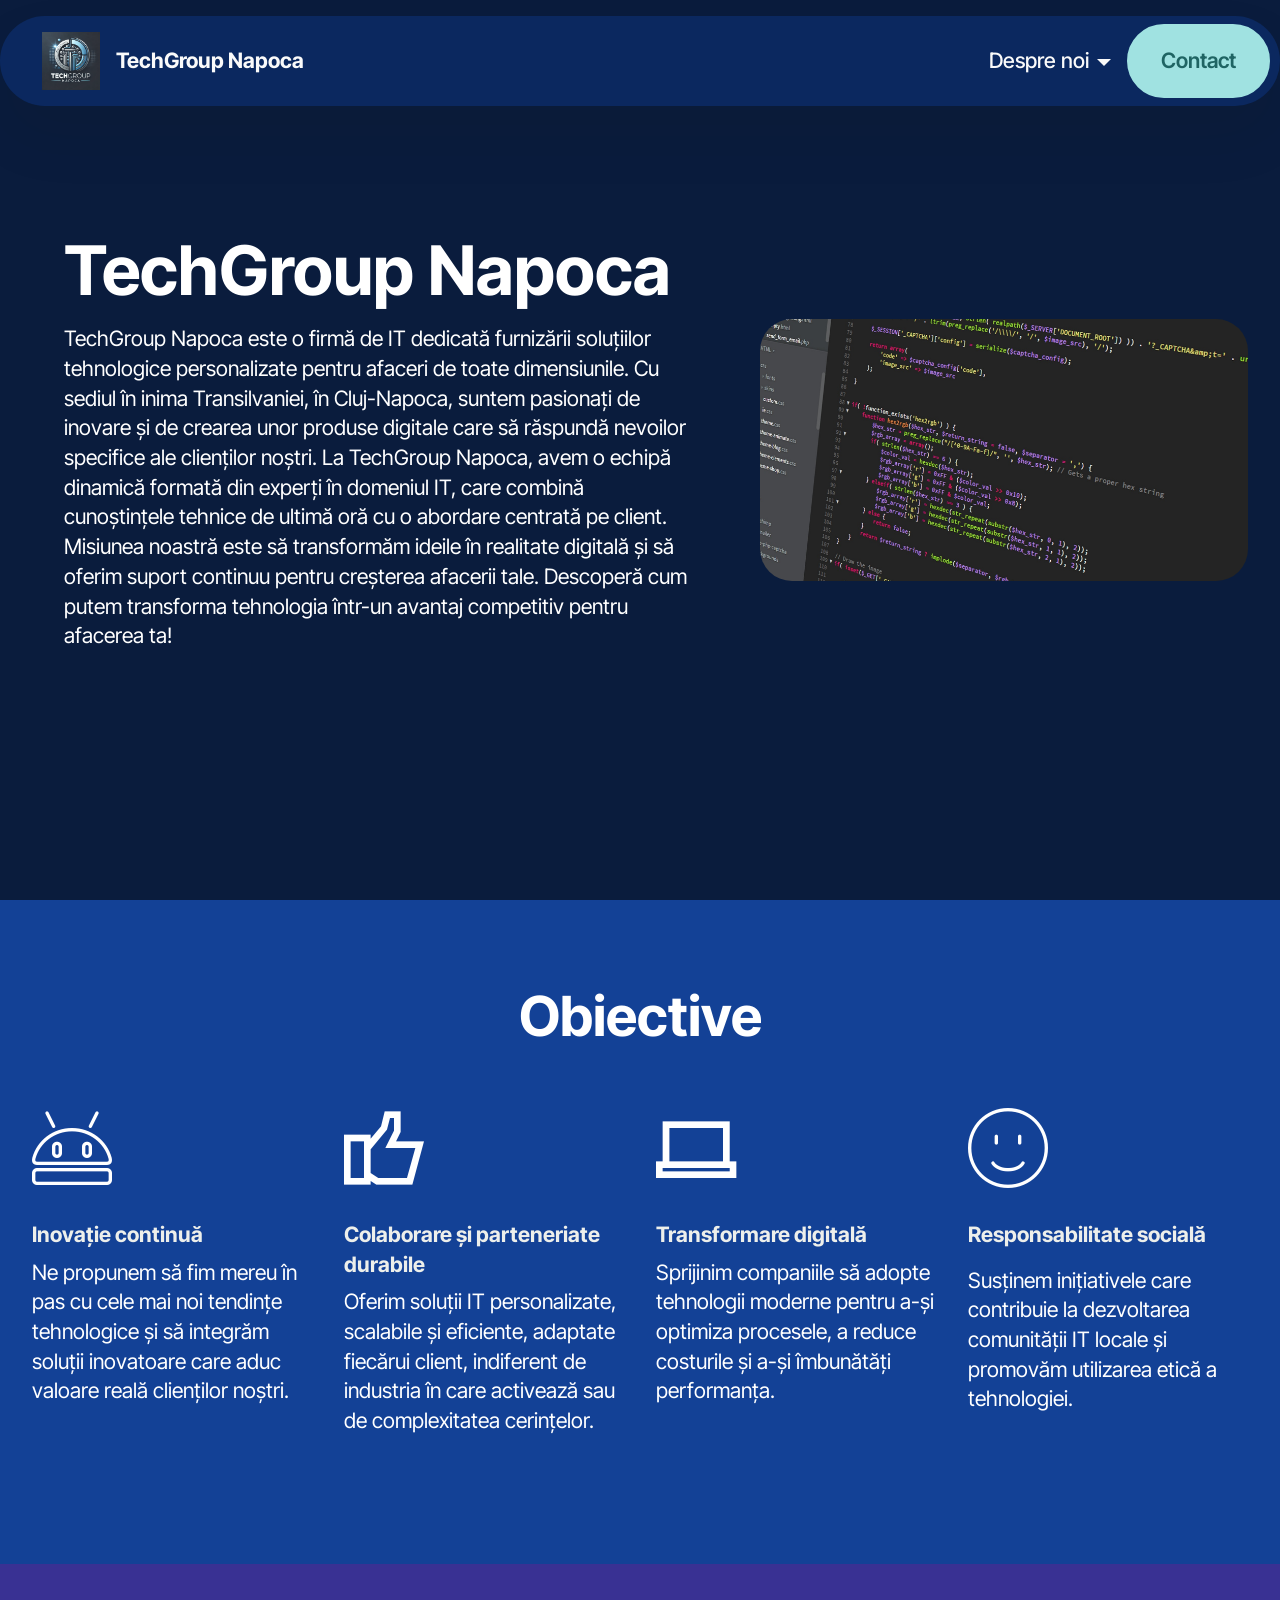
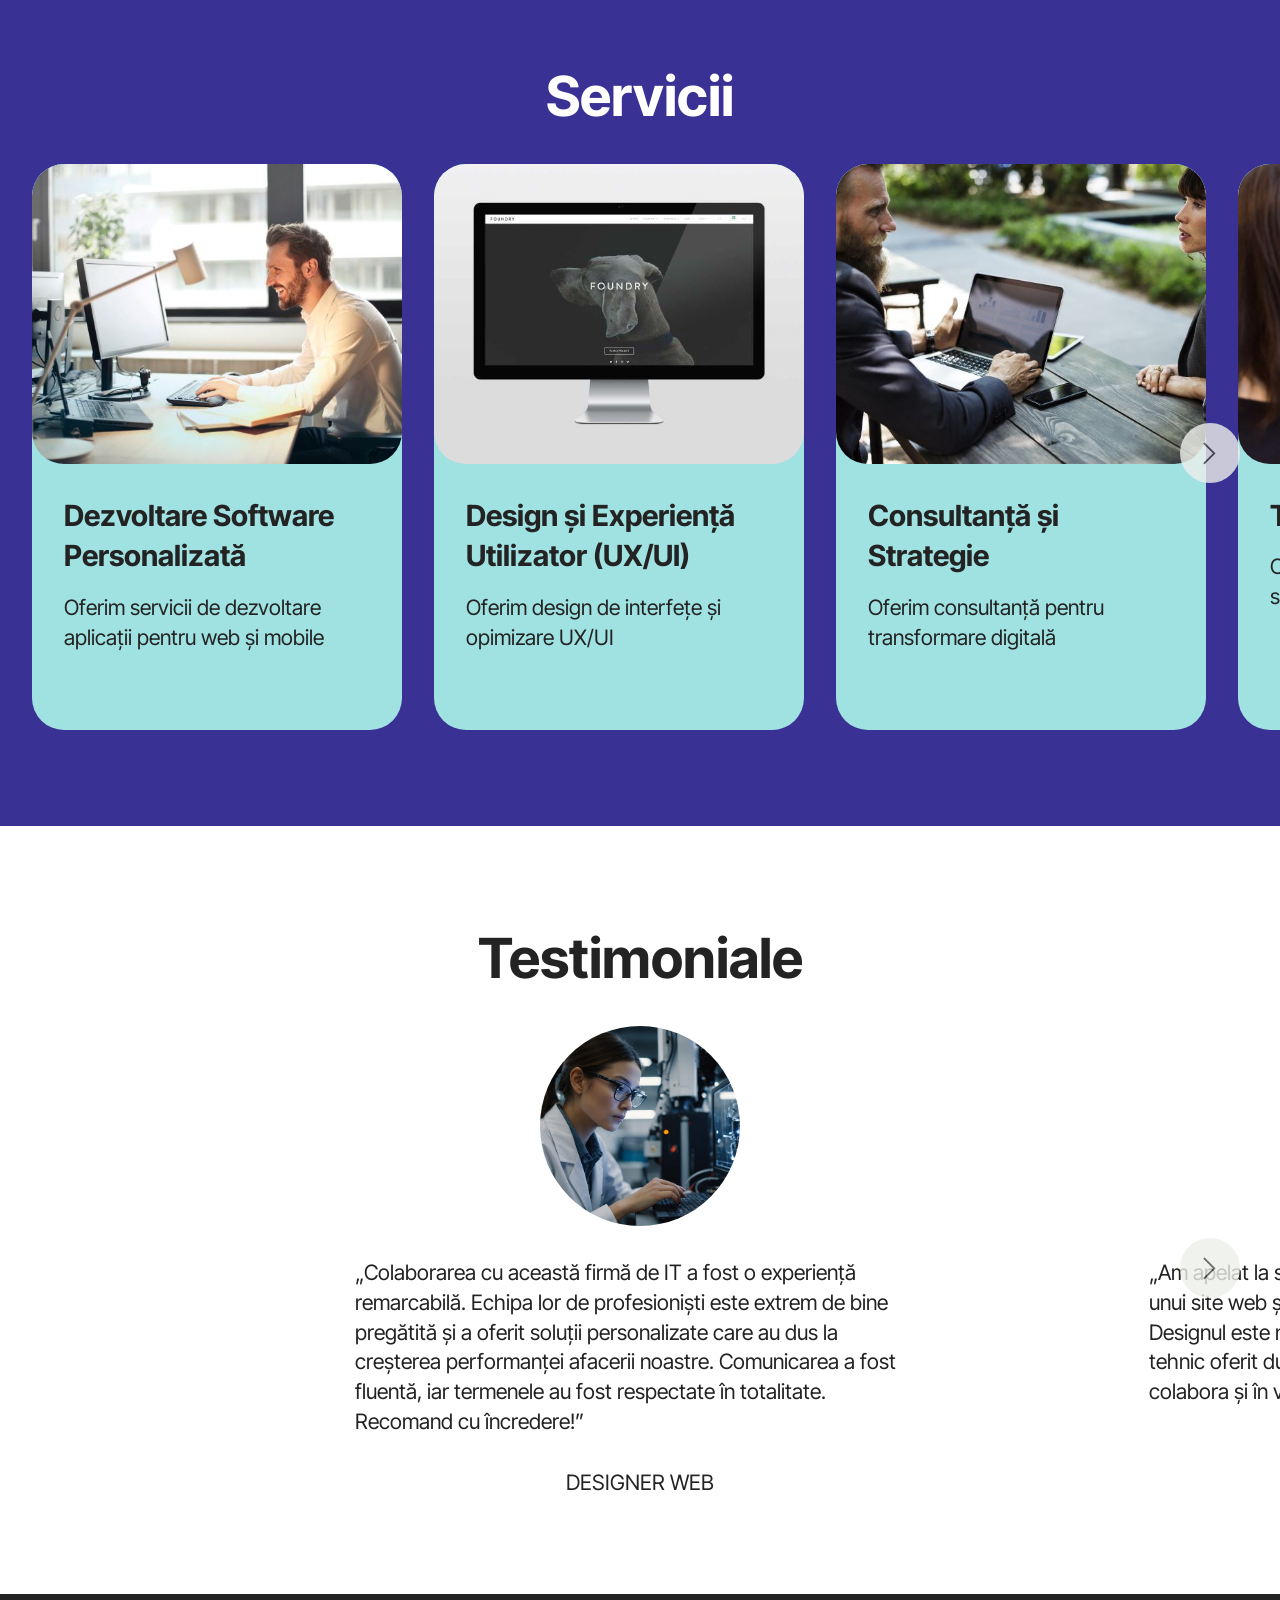
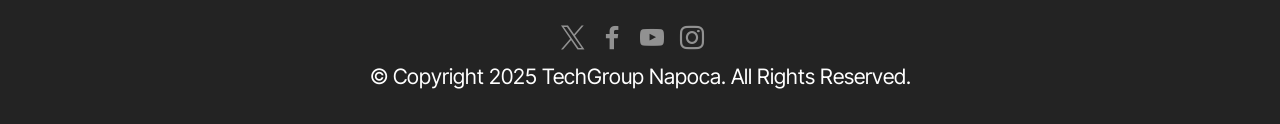
<file: index.html>
<!DOCTYPE html>
<html  lang="ro">
<head>
  
  <meta charset="UTF-8">
  <meta http-equiv="X-UA-Compatible" content="IE=edge">
  <meta name="generator" content="Mobirise v5.9.18, mobirise.com">
  <meta name="viewport" content="width=device-width, initial-scale=1, minimum-scale=1">
  <link rel="shortcut icon" href="assets/images/logo.png" type="image/x-icon">
  <meta name="description" content="pagina principală TechGroup Napoca">
  
  <meta name="author" content="Andrei Iurian">
  <meta name="keywords" content="frimă IT, start-up IT, programatori Cluj-Napoca, TechGroup Napoca">
  <title>TechGroup Napoca</title>
  <link rel="stylesheet" href="assets/web/assets/mobirise-icons2/mobirise2.css">
  <link rel="stylesheet" href="assets/web/assets/mobirise-icons/mobirise-icons.css">
  <link rel="stylesheet" href="assets/bootstrap/css/bootstrap.min.css">
  <link rel="stylesheet" href="assets/bootstrap/css/bootstrap-grid.min.css">
  <link rel="stylesheet" href="assets/bootstrap/css/bootstrap-reboot.min.css">
  <link rel="stylesheet" href="assets/dropdown/css/style.css">
  <link rel="stylesheet" href="assets/socicon/css/styles.css">
  <link rel="stylesheet" href="assets/theme/css/style.css">
  <link rel="preload" href="https://fonts.googleapis.com/css2?family=Inter+Tight:wght@400;700&display=swap&display=swap" as="style" onload="this.onload=null;this.rel='stylesheet'">
  <noscript><link rel="stylesheet" href="https://fonts.googleapis.com/css2?family=Inter+Tight:wght@400;700&display=swap&display=swap"></noscript>
  <link rel="preload" as="style" href="assets/mobirise/css/mbr-additional.css?v=B9Gss5"><link rel="stylesheet" href="assets/mobirise/css/mbr-additional.css?v=B9Gss5" type="text/css">

  
  
  
</head>
<body>
  
  <section data-bs-version="5.1" class="menu menu2 cid-uzKJbQeR4C" once="menu" id="menu02-8">
	

	<nav class="navbar navbar-dropdown navbar-fixed-top navbar-expand-lg">
		<div class="container">
			<div class="navbar-brand">
				<span class="navbar-logo">
					
						<a href="index.html"><img src="assets/images/logo.png" alt="Logo TechGroup Napoca" style="height: 3.6rem;"></a>
					
				</span>
				<span class="navbar-caption-wrap"><a class="navbar-caption text-white display-7" href="https://mobiri.se">TechGroup Napoca</a></span>
			</div>
			<button class="navbar-toggler" type="button" data-toggle="collapse" data-bs-toggle="collapse" data-target="#navbarSupportedContent" data-bs-target="#navbarSupportedContent" aria-controls="navbarNavAltMarkup" aria-expanded="false" aria-label="Toggle navigation">
				<div class="hamburger">
					
				</div>
			</button>
			<div class="collapse navbar-collapse" id="navbarSupportedContent">
				<ul class="navbar-nav nav-dropdown" data-app-modern-menu="true"><li class="nav-item dropdown">
						<a class="nav-link link text-white dropdown-toggle display-4" href="https://mobiri.se" data-toggle="dropdown-submenu" data-bs-toggle="dropdown" data-bs-auto-close="outside" aria-expanded="false">Despre noi</a><div class="dropdown-menu" aria-labelledby="dropdown-638"><a class="text-white dropdown-item text-primary display-4" href="index.html#header14-m">Cine suntem?</a><a class="text-white dropdown-item text-primary display-4" href="index.html#features1-n">Obiective</a><a class="text-white dropdown-item text-primary display-4" href="index.html#slider5-q">Servicii</a><a class="text-white dropdown-item text-primary display-4" href="index.html#people5-t">Testimoniale</a></div>
					</li></ul>
				
				<div class="navbar-buttons mbr-section-btn"><a class="btn btn-warning display-4" href="page1.html">Contact</a></div>
			</div>
		</div>
	</nav>
</section>

<section data-bs-version="5.1" class="header14 cid-uzL1GiHVm2 mbr-fullscreen" id="header14-m">

    

    
    

    <div class="container">
        <div class="row justify-content-center align-items-center">
            <div class="col-12 col-md-5 image-wrapper">
                <img src="assets/images/cod-scris.jpg" alt="cod scris">
            </div>
            <div class="col-12 col-md">
                <div class="text-wrapper">
                    <h1 class="mbr-section-title mbr-fonts-style mb-3 display-1"><strong>TechGroup Napoca</strong><strong><br></strong></h1>
                    <p class="mbr-text mbr-fonts-style display-7">TechGroup Napoca este o firmă de IT dedicată furnizării soluțiilor tehnologice personalizate pentru afaceri de toate dimensiunile. Cu sediul în inima Transilvaniei, în Cluj-Napoca, suntem pasionați de inovare și de crearea unor produse digitale care să răspundă nevoilor specifice ale clienților noștri. La TechGroup Napoca, avem o echipă dinamică formată din experți în domeniul IT, care combină cunoștințele tehnice de ultimă oră cu o abordare centrată pe client. Misiunea noastră este să transformăm ideile în realitate digitală și să oferim suport continuu pentru creșterea afacerii tale. Descoperă cum putem transforma tehnologia într-un avantaj competitiv pentru afacerea ta!</p>
                    
                </div>
            </div>
        </div>
    </div>
</section>

<section data-bs-version="5.1" class="features25 cid-uzL2cPhRas" id="features1-n">
    

    
    
    <div class="container">
        <div class="row mb-5">
            <div class="col-12">
                <h2 class="mbr-section-title mbr-fonts-style align-center mb-2 display-2"><strong>Obiective</strong></h2>
                
            </div>
        </div>
        <div class="row">
            <div class="item features-without-image mb-5 col-12 col-md-3">
                <div class="item-wrapper align-center">
                    <div class="iconfont-wrapper">
                        <span class="mbr-iconfont mbri-android"></span>
                    </div>
                    <p class="card-title mbr-fonts-style display-7"><strong>Inovație continuă</strong></p>
                    <p class="card-text mbr-fonts-style mb-0 display-7">Ne propunem să fim mereu în pas cu cele mai noi tendințe tehnologice și să integrăm soluții inovatoare care aduc valoare reală clienților noștri.</p>
                </div>
            </div>
            <div class="item features-without-image mb-5 col-12 col-md-3">
                <div class="item-wrapper align-center">
                    <div class="iconfont-wrapper">
                        <span class="mbr-iconfont mobi-mbri-like mobi-mbri"></span>
                    </div>
                    <p class="card-title mbr-fonts-style display-7"><strong>Colaborare și parteneriate durabile</strong></p>
                    <p class="card-text mbr-fonts-style mb-0 display-7">Oferim soluții IT personalizate, scalabile și eficiente, adaptate fiecărui client, indiferent de industria în care activează sau de complexitatea cerințelor.</p>
                </div>
            </div>
            <div class="item features-without-image mb-5 col-12 col-md-3">
                <div class="item-wrapper align-center">
                    <div class="card-box">
                        <div class="iconfont-wrapper">
                            <span class="mbr-iconfont mobi-mbri-laptop mobi-mbri"></span>
                        </div>
                        <p class="card-title mbr-fonts-style display-7"><strong>Transformare digitală</strong></p>
                        <p class="card-text mbr-fonts-style mb-0 display-7">Sprijinim companiile să adopte tehnologii moderne pentru a-și optimiza procesele, a reduce costurile și a-și îmbunătăți performanța.</p>
                    </div>
                </div>
            </div><div class="item features-without-image mb-5 col-12 col-md-3">
                <div class="item-wrapper align-center">
                    <div class="card-box">
                        <div class="iconfont-wrapper">
                            <span class="mbr-iconfont mbri-smile-face"></span>
                        </div>
                        <p class="card-title mbr-fonts-style display-7"><strong>Responsabilitate socială</strong><p>
                        <p class="card-text mbr-fonts-style mb-0 display-7">Susținem inițiativele care contribuie la dezvoltarea comunității IT locale și promovăm utilizarea etică a tehnologiei.</p>
                    </div>
                </div>
            </div>
        </div>
    </div>
</section>

<section data-bs-version="5.1" class="slider5 mbr-embla cid-uzL2pX6rr6" id="slider5-q">
    
    
    <div class="position-relative">
        <div class="mbr-section-head">
            <h2 class="mbr-section-title mbr-fonts-style align-center mb-0 display-2">
                <strong>Servicii</strong></h2>
            
        </div>
        <div class="embla mt-4" data-skip-snaps="true" data-align="center" data-contain-scroll="trimSnaps" data-auto-play-interval="5" data-draggable="true">
            <div class="embla__viewport container-fluid">
                <div class="embla__container">
                    <div class="embla__slide slider-image item" style="margin-left: 1rem; margin-right: 1rem;">
                        <div class="slide-content">
                            <div class="item-img">
                                <div class="item-wrapper">
                                    <img src="assets/images/administrare.jpg" alt="persoană care lucrează la computer" title="" data-slide-to="0" data-bs-slide-to="0">
                                </div>
                            </div>
                            <div class="item-content">
                                <p class="item-title mbr-fonts-style display-5"><strong>Dezvoltare Software Personalizată</strong></p>
                                
                                <p class="mbr-text mbr-fonts-style mt-3 display-7">Oferim servicii de dezvoltare aplicații pentru web și mobile</p>
                            </div>
                            
                        </div>
                    </div>
                    <div class="embla__slide slider-image item" style="margin-left: 1rem; margin-right: 1rem;">
                        <div class="slide-content">
                            <div class="item-img">
                                <div class="item-wrapper">
                                    <img src="assets/images/interfete.jpg" alt="monitor pe care se afișează o poză cu un câine" title="" data-slide-to="1" data-bs-slide-to="1">
                                </div>
                            </div>
                            <div class="item-content">
                                <p class="item-title mbr-fonts-style display-5"><strong>Design și Experiență Utilizator (UX/UI)</strong></p>
                                
                                <p class="mbr-text mbr-fonts-style mt-3 display-7">Oferim design de interfețe și opimizare UX/UI</p>
                            </div>
                            
                        </div>
                    </div>
                    <div class="embla__slide slider-image item" style="margin-left: 1rem; margin-right: 1rem;">
                        <div class="slide-content">
                            <div class="item-img">
                                <div class="item-wrapper">
                                    <img src="assets/images/planificare.jpg" alt="două persoane care vorbesc la o masă în aer liber" title="" data-slide-to="2" data-bs-slide-to="2">
                                </div>
                            </div>
                            <div class="item-content">
                                <p class="item-title mbr-fonts-style display-5"><strong>Consultanță și Strategie</strong></p>
                                
                                <p class="mbr-text mbr-fonts-style mt-3 display-7">Oferim consultanță pentru transformare digitală</p>
                            </div>
                            
                        </div>
                    </div><div class="embla__slide slider-image item" style="margin-left: 1rem; margin-right: 1rem;">
                        <div class="slide-content">
                            <div class="item-img">
                                <div class="item-wrapper">
                                    <img src="assets/images/code-asst.jpg" alt="Mobirise Website Builder" title="" data-slide-to="3" data-bs-slide-to="3">
                                </div>
                            </div>
                            <div class="item-content">
                                <p class="item-title mbr-fonts-style display-5"><strong>Training și Suport IT</strong></p>
                                
                                <p class="mbr-text mbr-fonts-style mt-3 display-7">Oferim cursuri de programare și securitate cibernetică</p>
                            </div>
                            
                        </div>
                    </div>
                    <div class="embla__slide slider-image item" style="margin-left: 1rem; margin-right: 1rem;">
                        <div class="slide-content">
                            <div class="item-img">
                                <div class="item-wrapper">
                                    <img src="assets/images/uidesign.jpg" alt="4 persoane la o masă, discutând despre o prezentare" title="" data-slide-to="4" data-bs-slide-to="4">
                                </div>
                            </div>
                            <div class="item-content">
                                <p class="item-title mbr-fonts-style display-5"><strong>Soluții de Infrastructură IT</strong></p>
                                
                                <p class="mbr-text mbr-fonts-style mt-3 display-7">Oferim soluții de cloud computing, securitate și administrare</p>
                            </div>
                            
                        </div>
                    </div>
                </div>
            </div>
            <button class="embla__button embla__button--prev">
                <span class="mobi-mbri mobi-mbri-arrow-prev mbr-iconfont" aria-hidden="true"></span>
                <span class="sr-only visually-hidden visually-hidden">Previous</span>
            </button>
            <button class="embla__button embla__button--next">
                <span class="mobi-mbri mobi-mbri-arrow-next mbr-iconfont" aria-hidden="true"></span>
                <span class="sr-only visually-hidden visually-hidden">Next</span>
            </button>
        </div>
    </div>
</section>

<section data-bs-version="5.1" class="people5 mbr-embla cid-uzL99YgXRo" id="people5-t">

    

    
    

    <div class="position-relative text-center">
        <h2 class="mb-4 mbr-fonts-style display-2"><strong>Testimoniale</strong></h2>

        <div class="embla" data-skip-snaps="true" data-align="center" data-auto-play-interval="5" data-draggable="true">
            <div class="embla__viewport container-fluid">
                <div class="embla__container">
                    <div class="embla__slide slider-image item" style="margin-left: 7rem; margin-right: 7rem;">
                        <div class="user">
                            <div class="user_image">
                                <div class="item-wrapper position-relative">
                                    <img src="assets/images/mbr.jpg" alt="Persoană care lucrează la computer">
                                </div>
                            </div>
                            <div class="user_text mb-4">
                                <p class="mbr-fonts-style display-7">„Colaborarea cu această firmă de IT a fost o experiență remarcabilă. Echipa lor de profesioniști este extrem de bine pregătită și a oferit soluții personalizate care au dus la creșterea performanței afacerii noastre. Comunicarea a fost fluentă, iar termenele au fost respectate în totalitate. Recomand cu încredere!”</p>
                            </div>
                            
                            <div class="user_desk mbr-fonts-style display-7">
                                DESIGNER WEB</div>
                        </div>
                    </div>
                    <div class="embla__slide slider-image item" style="margin-left: 7rem; margin-right: 7rem;">
                        <div class="user">
                            <div class="user_image">
                                <div class="item-wrapper position-relative">
                                    <img src="assets/images/mbr-1.png" alt="persoană îmbrăcată elegant">
                                </div>
                            </div>
                            <div class="user_text mb-4">
                                <p class="mbr-fonts-style display-7">„Am apelat la serviciile acestei companii pentru dezvoltarea unui site web și am fost impresionați de calitatea muncii lor. Designul este modern, funcționalitatea impecabilă, iar suportul tehnic oferit după livrare a fost exemplar. Cu siguranță vom colabora și în viitor!”</p>
                            </div>
                            
                            <div class="user_desk mbr-fonts-style display-7">ANTREPRENOR</div>
                        </div>
                    </div>
                    <div class="embla__slide slider-image item" style="margin-left: 7rem; margin-right: 7rem;">
                        <div class="user">
                            <div class="user_image">
                                <div class="item-wrapper position-relative">
                                    <img src="assets/images/mbr-3.png" alt="persoană cu o cutie în mâini">
                                </div>
                            </div>
                            <div class="user_text mb-4">
                                <p class="mbr-fonts-style display-7">„Echipa firmei de IT ne-a ajutat să implementăm o soluție software personalizată pentru afacerea noastră. Am fost surprinși de rapiditatea cu care au înțeles nevoile noastre și de modul în care au transformat ideile noastre în realitate. Profesionalismul lor este de neegalat!”</p>
                            </div>
                            
                            <div class="user_desk mbr-fonts-style display-7">FIRMĂ DE CURERIAT</div>
                        </div>
                    </div><div class="embla__slide slider-image item" style="margin-left: 7rem; margin-right: 7rem;">
                        <div class="user">
                            <div class="user_image">
                                <div class="item-wrapper position-relative">
                                    <img src="assets/images/mbr-1.jpg" alt="clădire instituțională" data-slide-to="3" data-bs-slide-to="4">
                                </div>
                            </div>
                            <div class="user_text mb-4">
                                <p class="mbr-fonts-style display-7">„Această firmă de IT este partenerul ideal pentru orice instituție care își dorește digitalizare și optimizare. Serviciile lor sunt de o calitate excepțională, iar suportul oferit este prompt și eficient. Recomandăm din toată inima!”</p>
                            </div>
                            
                            <div class="user_desk mbr-fonts-style display-7">PRIMĂRIE</div>
                        </div>
                    </div>
                </div>
            </div>
            <button class="embla__button embla__button--prev">
                <span class="mobi-mbri mobi-mbri-arrow-prev mbr-iconfont" aria-hidden="true"></span>
                <span class="sr-only visually-hidden visually-hidden">Previous</span>
            </button>
            <button class="embla__button embla__button--next">
                <span class="mobi-mbri mobi-mbri-arrow-next mbr-iconfont" aria-hidden="true"></span>
                <span class="sr-only visually-hidden visually-hidden">Next</span>
            </button>
        </div>
    </div>
</section>
<footer>
<section data-bs-version="5.1" class="footer3 cid-uzLd0SxZQR" once="footers" id="footer3-u">

    

    

    <div class="container">
        <div class="media-container-row align-center mbr-white">
            
            <div class="row social-row">
                <div class="social-list align-right pb-2">
                    
                    
                    
                    
                    
                    
                <div class="soc-item">
                        <a href="https://twitter.com/" target="_blank">
                            <span class="socicon-twitter socicon mbr-iconfont mbr-iconfont-social"></span>
                        </a>
                    </div><div class="soc-item">
                        <a href="https://www.facebook.com/" target="_blank">
                            <span class="socicon-facebook socicon mbr-iconfont mbr-iconfont-social"></span>
                        </a>
                    </div><div class="soc-item">
                        <a href="https://www.youtube.com/" target="_blank">
                            <span class="socicon-youtube socicon mbr-iconfont mbr-iconfont-social"></span>
                        </a>
                    </div><div class="soc-item">
                        <a href="https://instagram.com/" target="_blank">
                            <span class="socicon-instagram socicon mbr-iconfont mbr-iconfont-social"></span>
                        </a>
                    </div>
            </div>
            <div class="row row-copirayt">
                <p class="mbr-text mb-0 mbr-fonts-style mbr-white align-center display-7">
                    © Copyright 2025 TechGroup Napoca. All Rights Reserved.
                </p>
            </div>
        </div>
    </div>
    <a style="z-index:1" href="https://mobirise.com/offline-website-builder.html"></section><script src="assets/bootstrap/js/bootstrap.bundle.min.js"></script>  <script src="assets/smoothscroll/smooth-scroll.js"></script>  <script src="assets/ytplayer/index.js"></script>  <script src="assets/dropdown/js/navbar-dropdown.js"></script>  <script src="assets/embla/embla.min.js"></script>  <script src="assets/embla/script.js"></script>  <script src="assets/theme/js/script.js"></script>  
  
</footer>
</body>
</html>
</file>
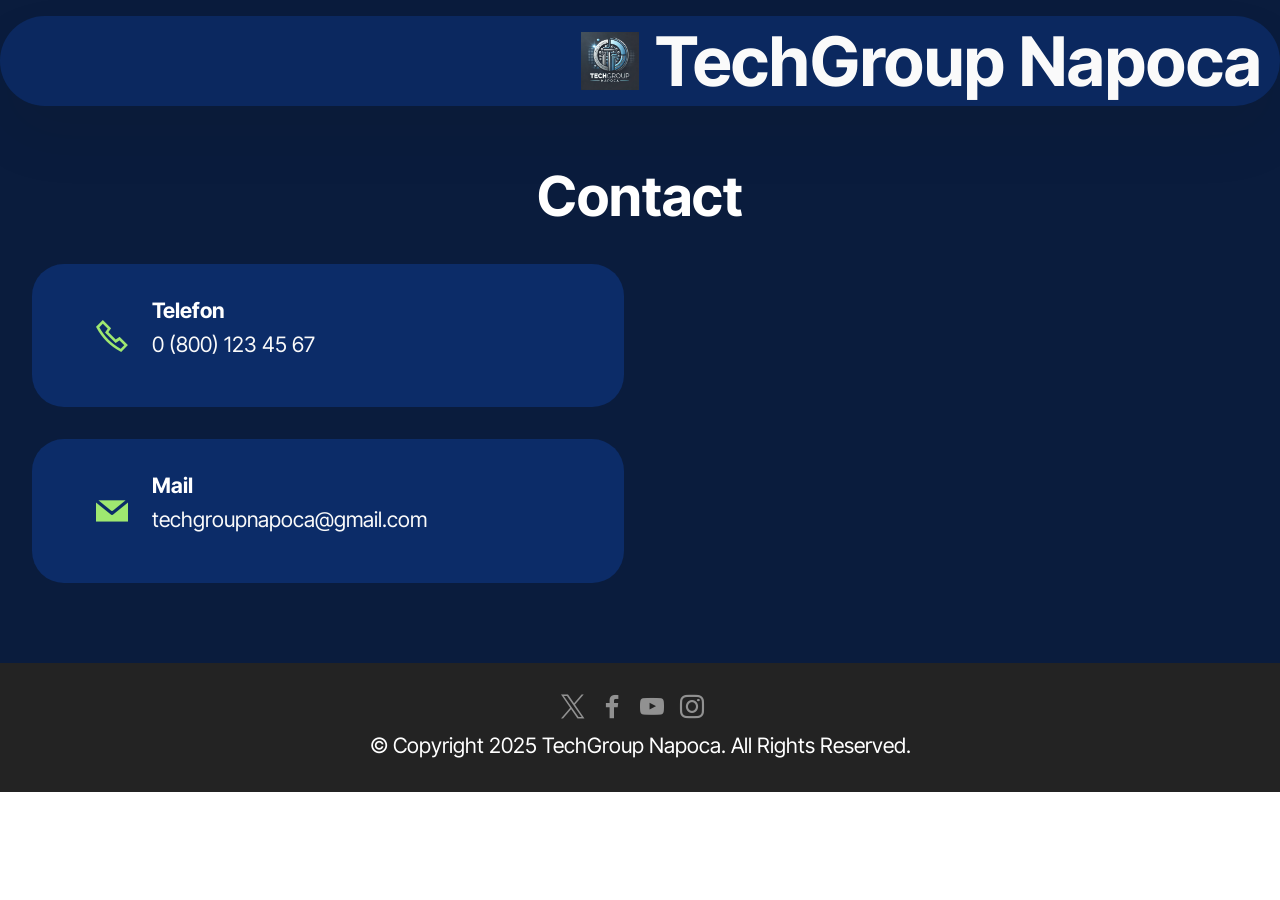
<file: page1.html>
<!DOCTYPE html>
<html  lang="ro">
<head>
  
  <meta charset="UTF-8">
  <meta http-equiv="X-UA-Compatible" content="IE=edge">
  <meta name="generator" content="Mobirise v5.9.18, mobirise.com">
  <meta name="viewport" content="width=device-width, initial-scale=1, minimum-scale=1">
  <link rel="shortcut icon" href="assets/images/logo.png" type="image/x-icon">
  <meta name="description" content="pagina de contact">
  <meta name="author" content="Andrei Iurian">
  <meta name="keywords" content="frimă IT, start-up IT, programatori Cluj-Napoca, TechGroup Napoca">
  
  <title>contact</title>
  <link rel="stylesheet" href="assets/web/assets/mobirise-icons2/mobirise2.css">
  <link rel="stylesheet" href="assets/bootstrap/css/bootstrap.min.css">
  <link rel="stylesheet" href="assets/bootstrap/css/bootstrap-grid.min.css">
  <link rel="stylesheet" href="assets/bootstrap/css/bootstrap-reboot.min.css">
  <link rel="stylesheet" href="assets/dropdown/css/style.css">
  <link rel="stylesheet" href="assets/socicon/css/styles.css">
  <link rel="stylesheet" href="assets/theme/css/style.css">
  <link rel="preload" href="https://fonts.googleapis.com/css2?family=Inter+Tight:wght@400;700&display=swap&display=swap" as="style" onload="this.onload=null;this.rel='stylesheet'">
  <noscript><link rel="stylesheet" href="https://fonts.googleapis.com/css2?family=Inter+Tight:wght@400;700&display=swap&display=swap"></noscript>
  <link rel="preload" as="style" href="assets/mobirise/css/mbr-additional.css?v=6FRkBf"><link rel="stylesheet" href="assets/mobirise/css/mbr-additional.css?v=6FRkBf" type="text/css">

  
  
  
</head>
<body>
  
  <section data-bs-version="5.1" class="menu menu2 cid-uzKJbQeR4C" once="menu" id="menu02-8">
	

	<nav class="navbar navbar-dropdown navbar-fixed-top navbar-expand-lg">
		<div class="container">
			<div class="navbar-brand">
				<span class="navbar-logo">
					
						<a href="index.html"><img src="assets/images/logo.png" alt="Logo TechGroup Napoca" style="height: 3.6rem;"></a>
					
				</span>
				<span class="navbar-caption-wrap"><a class="navbar-caption text-white display-1" >TechGroup Napoca</a></span>
			</div>
			
			
		</div>
	</nav>
</section>

<section data-bs-version="5.1" class="contacts3 map1 cid-uzLezbN4fq" id="contacts3-v">

    

    
    
    <div class="container">
        <div class="mbr-section-head">
            <h1 class="mbr-section-title mbr-fonts-style align-center mb-0 display-2">
                <strong>Contact</strong></h1>
            
        </div>
        <div class="row justify-content-center mt-4">
            <div class="card col-12 col-md-6">
                <div class="card-wrapper">
                    <div class="image-wrapper">
                        <span class="mbr-iconfont mobi-mbri-phone mobi-mbri"></span>
                    </div>
                    <div class="text-wrapper">
                        <p class="card-title mbr-fonts-style mb-1 display-7"><strong>Telefon</strong></p>
                        <p class="mbr-text mbr-fonts-style display-7">
                            <a href="tel:+12345678910" class="text-white">0 (800) 123 45 67</a>
                        </p>
                    </div>
                </div>
                <div class="card-wrapper">
                    <div class="image-wrapper">
                        <span class="mbr-iconfont socicon-mail socicon"></span>
                    </div>
                    <div class="text-wrapper">
                        <p class="card-title mbr-fonts-style mb-1 display-7"><strong>Mail</strong>
                        </p>
                        <p class="mbr-text mbr-fonts-style display-7"><a href="mailto:techgroupnapoca@gmail.com" class="text-white">techgroupnapoca@gmail.com</a></p>
                    </div>
                </div>
            </div>
            <div class="map-wrapper col-12 col-md-6">
                <div class="google-map"><iframe frameborder="0" style="border:0" src="https://www.google.com/maps/embed?pb=!1m14!1m8!1m3!1d5464.299146090092!2d23.59218!3d46.781657!3m2!1i1024!2i768!4f13.1!3m3!1m2!1s0x47490ea3c30fcb7d%3A0x970f4cb57da26741!2sStrada%20Traian%2088%2C%20Cluj-Napoca%20400394!5e0!3m2!1sro!2sro!4v1736769959446!5m2!1sro!2sro" allowfullscreen=""></iframe></div>
            </div>
        </div>
    </div>
</section>

<section data-bs-version="5.1" class="footer3 cid-uzLd0SxZQR" once="footers" id="footer3-u">

    

    

    <div class="container">
        <div class="media-container-row align-center mbr-white">
            
            <div class="row social-row">
                <div class="social-list align-right pb-2">
                    
                    
                    
                    
                    
                    
                <div class="soc-item">
                        <a href="https://twitter.com/" target="_blank">
                            <span class="socicon-twitter socicon mbr-iconfont mbr-iconfont-social"></span>
                        </a>
                    </div><div class="soc-item">
                        <a href="https://www.facebook.com/" target="_blank">
                            <span class="socicon-facebook socicon mbr-iconfont mbr-iconfont-social"></span>
                        </a>
                    </div><div class="soc-item">
                        <a href="https://www.youtube.com/" target="_blank">
                            <span class="socicon-youtube socicon mbr-iconfont mbr-iconfont-social"></span>
                        </a>
                    </div><div class="soc-item">
                        <a href="https://instagram.com/" target="_blank">
                            <span class="socicon-instagram socicon mbr-iconfont mbr-iconfont-social"></span>
                        </a>
                    </div>
            </div>
            <div class="row row-copirayt">
                <p class="mbr-text mb-0 mbr-fonts-style mbr-white align-center display-7">
                    © Copyright 2025 TechGroup Napoca. All Rights Reserved.
                </p>
            </div>
        </div>
    </div>
 <script src="assets/bootstrap/js/bootstrap.bundle.min.js"></script>  <script src="assets/smoothscroll/smooth-scroll.js"></script>  <script src="assets/ytplayer/index.js"></script>  <script src="assets/dropdown/js/navbar-dropdown.js"></script>  <script src="assets/theme/js/script.js"></script>  
  
  
</body>
</html>
</file>
<file: assets/web/assets/mobirise-icons2/mobirise2.css>
@font-face {
  font-family: 'Moririse2';
  font-display: swap;
  src:  url('mobirise2.eot?f2bix4');
  src:  url('mobirise2.eot?f2bix4#iefix') format('embedded-opentype'),
    url('mobirise2.ttf?f2bix4') format('truetype'),
    url('mobirise2.woff?f2bix4') format('woff'),
    url('mobirise2.svg?f2bix4#mobirise2') format('svg');
  font-weight: normal;
  font-style: normal;
}

[class^="mobi-"], [class*=" mobi-"] {
  /* use !important to prevent issues with browser extensions that change fonts */
  font-family: 'Moririse2' !important;
  speak: none;
  font-style: normal;
  font-weight: normal;
  font-variant: normal;
  text-transform: none;
  line-height: 1;

  /* Better Font Rendering =========== */
  -webkit-font-smoothing: antialiased;
  -moz-osx-font-smoothing: grayscale;
}

.mobi-mbri-add-submenu:before {
  content: "\e900";
}
.mobi-mbri-alert:before {
  content: "\e901";
}
.mobi-mbri-align-center:before {
  content: "\e902";
}
.mobi-mbri-align-justify:before {
  content: "\e903";
}
.mobi-mbri-align-left:before {
  content: "\e904";
}
.mobi-mbri-align-right:before {
  content: "\e905";
}
.mobi-mbri-android:before {
  content: "\e906";
}
.mobi-mbri-apple:before {
  content: "\e907";
}
.mobi-mbri-arrow-down:before {
  content: "\e908";
}
.mobi-mbri-arrow-next:before {
  content: "\e909";
}
.mobi-mbri-arrow-prev:before {
  content: "\e90a";
}
.mobi-mbri-arrow-up:before {
  content: "\e90b";
}
.mobi-mbri-bold:before {
  content: "\e90c";
}
.mobi-mbri-bookmark:before {
  content: "\e90d";
}
.mobi-mbri-bootstrap:before {
  content: "\e90e";
}
.mobi-mbri-briefcase:before {
  content: "\e90f";
}
.mobi-mbri-browse:before {
  content: "\e910";
}
.mobi-mbri-bulleted-list:before {
  content: "\e911";
}
.mobi-mbri-calendar:before {
  content: "\e912";
}
.mobi-mbri-camera:before {
  content: "\e913";
}
.mobi-mbri-cart-add:before {
  content: "\e914";
}
.mobi-mbri-cart-full:before {
  content: "\e915";
}
.mobi-mbri-cash:before {
  content: "\e916";
}
.mobi-mbri-change-style:before {
  content: "\e917";
}
.mobi-mbri-chat:before {
  content: "\e918";
}
.mobi-mbri-clock:before {
  content: "\e919";
}
.mobi-mbri-close:before {
  content: "\e91a";
}
.mobi-mbri-cloud:before {
  content: "\e91b";
}
.mobi-mbri-code:before {
  content: "\e91c";
}
.mobi-mbri-contact-form:before {
  content: "\e91d";
}
.mobi-mbri-credit-card:before {
  content: "\e91e";
}
.mobi-mbri-cursor-click:before {
  content: "\e91f";
}
.mobi-mbri-cust-feedback:before {
  content: "\e920";
}
.mobi-mbri-database:before {
  content: "\e921";
}
.mobi-mbri-delivery:before {
  content: "\e922";
}
.mobi-mbri-desktop:before {
  content: "\e923";
}
.mobi-mbri-devices:before {
  content: "\e924";
}
.mobi-mbri-down:before {
  content: "\e925";
}
.mobi-mbri-download-2:before {
  content: "\e926";
}
.mobi-mbri-download:before {
  content: "\e927";
}
.mobi-mbri-drag-n-drop-2:before {
  content: "\e928";
}
.mobi-mbri-drag-n-drop:before {
  content: "\e929";
}
.mobi-mbri-edit-2:before {
  content: "\e92a";
}
.mobi-mbri-edit:before {
  content: "\e92b";
}
.mobi-mbri-error:before {
  content: "\e92c";
}
.mobi-mbri-extension:before {
  content: "\e92d";
}
.mobi-mbri-features:before {
  content: "\e92e";
}
.mobi-mbri-file:before {
  content: "\e92f";
}
.mobi-mbri-flag:before {
  content: "\e930";
}
.mobi-mbri-folder:before {
  content: "\e931";
}
.mobi-mbri-gift:before {
  content: "\e932";
}
.mobi-mbri-github:before {
  content: "\e933";
}
.mobi-mbri-globe-2:before {
  content: "\e934";
}
.mobi-mbri-globe:before {
  content: "\e935";
}
.mobi-mbri-growing-chart:before {
  content: "\e936";
}
.mobi-mbri-hearth:before {
  content: "\e937";
}
.mobi-mbri-help:before {
  content: "\e938";
}
.mobi-mbri-home:before {
  content: "\e939";
}
.mobi-mbri-hot-cup:before {
  content: "\e93a";
}
.mobi-mbri-idea:before {
  content: "\e93b";
}
.mobi-mbri-image-gallery:before {
  content: "\e93c";
}
.mobi-mbri-image-slider:before {
  content: "\e93d";
}
.mobi-mbri-info:before {
  content: "\e93e";
}
.mobi-mbri-italic:before {
  content: "\e93f";
}
.mobi-mbri-key:before {
  content: "\e940";
}
.mobi-mbri-laptop:before {
  content: "\e941";
}
.mobi-mbri-layers:before {
  content: "\e942";
}
.mobi-mbri-left-right:before {
  content: "\e943";
}
.mobi-mbri-left:before {
  content: "\e944";
}
.mobi-mbri-letter:before {
  content: "\e945";
}
.mobi-mbri-like:before {
  content: "\e946";
}
.mobi-mbri-link:before {
  content: "\e947";
}
.mobi-mbri-lock:before {
  content: "\e948";
}
.mobi-mbri-login:before {
  content: "\e949";
}
.mobi-mbri-logout:before {
  content: "\e94a";
}
.mobi-mbri-magic-stick:before {
  content: "\e94b";
}
.mobi-mbri-map-pin:before {
  content: "\e94c";
}
.mobi-mbri-menu:before {
  content: "\e94d";
}
.mobi-mbri-mobile-2:before {
  content: "\e94e";
}
.mobi-mbri-mobile-horizontal:before {
  content: "\e94f";
}
.mobi-mbri-mobile:before {
  content: "\e950";
}
.mobi-mbri-mobirise:before {
  content: "\e951";
}
.mobi-mbri-more-horizontal:before {
  content: "\e952";
}
.mobi-mbri-more-vertical:before {
  content: "\e953";
}
.mobi-mbri-music:before {
  content: "\e954";
}
.mobi-mbri-new-file:before {
  content: "\e955";
}
.mobi-mbri-numbered-list:before {
  content: "\e956";
}
.mobi-mbri-opened-folder:before {
  content: "\e957";
}
.mobi-mbri-pages:before {
  content: "\e958";
}
.mobi-mbri-paper-plane:before {
  content: "\e959";
}
.mobi-mbri-paperclip:before {
  content: "\e95a";
}
.mobi-mbri-phone:before {
  content: "\e95b";
}
.mobi-mbri-photo:before {
  content: "\e95c";
}
.mobi-mbri-photos:before {
  content: "\e95d";
}
.mobi-mbri-pin:before {
  content: "\e95e";
}
.mobi-mbri-play:before {
  content: "\e95f";
}
.mobi-mbri-plus:before {
  content: "\e960";
}
.mobi-mbri-preview:before {
  content: "\e961";
}
.mobi-mbri-print:before {
  content: "\e962";
}
.mobi-mbri-protect:before {
  content: "\e963";
}
.mobi-mbri-question:before {
  content: "\e964";
}
.mobi-mbri-quote-left:before {
  content: "\e965";
}
.mobi-mbri-quote-right:before {
  content: "\e966";
}
.mobi-mbri-redo:before {
  content: "\e967";
}
.mobi-mbri-refresh:before {
  content: "\e968";
}
.mobi-mbri-responsive-2:before {
  content: "\e969";
}
.mobi-mbri-responsive:before {
  content: "\e96a";
}
.mobi-mbri-right:before {
  content: "\e96b";
}
.mobi-mbri-rocket:before {
  content: "\e96c";
}
.mobi-mbri-sad-face:before {
  content: "\e96d";
}
.mobi-mbri-sale:before {
  content: "\e96e";
}
.mobi-mbri-save:before {
  content: "\e96f";
}
.mobi-mbri-search:before {
  content: "\e970";
}
.mobi-mbri-setting-2:before {
  content: "\e971";
}
.mobi-mbri-setting-3:before {
  content: "\e972";
}
.mobi-mbri-setting:before {
  content: "\e973";
}
.mobi-mbri-share:before {
  content: "\e974";
}
.mobi-mbri-shopping-bag:before {
  content: "\e975";
}
.mobi-mbri-shopping-basket:before {
  content: "\e976";
}
.mobi-mbri-shopping-cart:before {
  content: "\e977";
}
.mobi-mbri-sites:before {
  content: "\e978";
}
.mobi-mbri-smile-face:before {
  content: "\e979";
}
.mobi-mbri-speed:before {
  content: "\e97a";
}
.mobi-mbri-star:before {
  content: "\e97b";
}
.mobi-mbri-success:before {
  content: "\e97c";
}
.mobi-mbri-sun:before {
  content: "\e97d";
}
.mobi-mbri-sun2:before {
  content: "\e97e";
}
.mobi-mbri-tablet-vertical:before {
  content: "\e97f";
}
.mobi-mbri-tablet:before {
  content: "\e980";
}
.mobi-mbri-target:before {
  content: "\e981";
}
.mobi-mbri-timer:before {
  content: "\e982";
}
.mobi-mbri-to-ftp:before {
  content: "\e983";
}
.mobi-mbri-to-local-drive:before {
  content: "\e984";
}
.mobi-mbri-touch-swipe:before {
  content: "\e985";
}
.mobi-mbri-touch:before {
  content: "\e986";
}
.mobi-mbri-trash:before {
  content: "\e987";
}
.mobi-mbri-underline:before {
  content: "\e988";
}
.mobi-mbri-undo:before {
  content: "\e989";
}
.mobi-mbri-unlink:before {
  content: "\e98a";
}
.mobi-mbri-unlock:before {
  content: "\e98b";
}
.mobi-mbri-up-down:before {
  content: "\e98c";
}
.mobi-mbri-up:before {
  content: "\e98d";
}
.mobi-mbri-update:before {
  content: "\e98e";
}
.mobi-mbri-upload-2:before {
  content: "\e98f";
}
.mobi-mbri-upload:before {
  content: "\e990";
}
.mobi-mbri-user-2:before {
  content: "\e991";
}
.mobi-mbri-user:before {
  content: "\e992";
}
.mobi-mbri-users:before {
  content: "\e993";
}
.mobi-mbri-video-play:before {
  content: "\e994";
}
.mobi-mbri-video:before {
  content: "\e995";
}
.mobi-mbri-watch:before {
  content: "\e996";
}
.mobi-mbri-website-theme-2:before {
  content: "\e997";
}
.mobi-mbri-website-theme:before {
  content: "\e998";
}
.mobi-mbri-wifi:before {
  content: "\e999";
}
.mobi-mbri-windows:before {
  content: "\e99a";
}
.mobi-mbri-zoom-in:before {
  content: "\e99b";
}
.mobi-mbri-zoom-out:before {
  content: "\e99c";
}
</file>
<file: assets/web/assets/mobirise-icons/mobirise-icons.css>
@font-face {
  font-family: 'MobiriseIcons';
  src:  url('mobirise-icons.eot?spat4u');
  src:  url('mobirise-icons.eot?spat4u#iefix') format('embedded-opentype'),
    url('mobirise-icons.ttf?spat4u') format('truetype'),
    url('mobirise-icons.woff?spat4u') format('woff'),
    url('mobirise-icons.svg?spat4u#MobiriseIcons') format('svg');
  font-weight: normal;
  font-style: normal;
  font-display: swap;
}

[class^="mbri-"], [class*=" mbri-"] {
  /* use !important to prevent issues with browser extensions that change fonts */
  font-family: MobiriseIcons !important;
  speak: none;
  font-style: normal;
  font-weight: normal;
  font-variant: normal;
  text-transform: none;
  line-height: 1;

  /* Better Font Rendering =========== */
  -webkit-font-smoothing: antialiased;
  -moz-osx-font-smoothing: grayscale;
}

.mbri-add-submenu:before {
  content: "\e900";
}
.mbri-alert:before {
  content: "\e901";
}
.mbri-align-center:before {
  content: "\e902";
}
.mbri-align-justify:before {
  content: "\e903";
}
.mbri-align-left:before {
  content: "\e904";
}
.mbri-align-right:before {
  content: "\e905";
}
.mbri-android:before {
  content: "\e906";
}
.mbri-apple:before {
  content: "\e907";
}
.mbri-arrow-down:before {
  content: "\e908";
}
.mbri-arrow-next:before {
  content: "\e909";
}
.mbri-arrow-prev:before {
  content: "\e90a";
}
.mbri-arrow-up:before {
  content: "\e90b";
}
.mbri-bold:before {
  content: "\e90c";
}
.mbri-bookmark:before {
  content: "\e90d";
}
.mbri-bootstrap:before {
  content: "\e90e";
}
.mbri-briefcase:before {
  content: "\e90f";
}
.mbri-browse:before {
  content: "\e910";
}
.mbri-bulleted-list:before {
  content: "\e911";
}
.mbri-calendar:before {
  content: "\e912";
}
.mbri-camera:before {
  content: "\e913";
}
.mbri-cart-add:before {
  content: "\e914";
}
.mbri-cart-full:before {
  content: "\e915";
}
.mbri-cash:before {
  content: "\e916";
}
.mbri-change-style:before {
  content: "\e917";
}
.mbri-chat:before {
  content: "\e918";
}
.mbri-clock:before {
  content: "\e919";
}
.mbri-close:before {
  content: "\e91a";
}
.mbri-cloud:before {
  content: "\e91b";
}
.mbri-code:before {
  content: "\e91c";
}
.mbri-contact-form:before {
  content: "\e91d";
}
.mbri-credit-card:before {
  content: "\e91e";
}
.mbri-cursor-click:before {
  content: "\e91f";
}
.mbri-cust-feedback:before {
  content: "\e920";
}
.mbri-database:before {
  content: "\e921";
}
.mbri-delivery:before {
  content: "\e922";
}
.mbri-desktop:before {
  content: "\e923";
}
.mbri-devices:before {
  content: "\e924";
}
.mbri-down:before {
  content: "\e925";
}
.mbri-download:before {
  content: "\e989";
}
.mbri-drag-n-drop:before {
  content: "\e927";
}
.mbri-drag-n-drop2:before {
  content: "\e928";
}
.mbri-edit:before {
  content: "\e929";
}
.mbri-edit2:before {
  content: "\e92a";
}
.mbri-error:before {
  content: "\e92b";
}
.mbri-extension:before {
  content: "\e92c";
}
.mbri-features:before {
  content: "\e92d";
}
.mbri-file:before {
  content: "\e92e";
}
.mbri-flag:before {
  content: "\e92f";
}
.mbri-folder:before {
  content: "\e930";
}
.mbri-gift:before {
  content: "\e931";
}
.mbri-github:before {
  content: "\e932";
}
.mbri-globe:before {
  content: "\e933";
}
.mbri-globe-2:before {
  content: "\e934";
}
.mbri-growing-chart:before {
  content: "\e935";
}
.mbri-hearth:before {
  content: "\e936";
}
.mbri-help:before {
  content: "\e937";
}
.mbri-home:before {
  content: "\e938";
}
.mbri-hot-cup:before {
  content: "\e939";
}
.mbri-idea:before {
  content: "\e93a";
}
.mbri-image-gallery:before {
  content: "\e93b";
}
.mbri-image-slider:before {
  content: "\e93c";
}
.mbri-info:before {
  content: "\e93d";
}
.mbri-italic:before {
  content: "\e93e";
}
.mbri-key:before {
  content: "\e93f";
}
.mbri-laptop:before {
  content: "\e940";
}
.mbri-layers:before {
  content: "\e941";
}
.mbri-left-right:before {
  content: "\e942";
}
.mbri-left:before {
  content: "\e943";
}
.mbri-letter:before {
  content: "\e944";
}
.mbri-like:before {
  content: "\e945";
}
.mbri-link:before {
  content: "\e946";
}
.mbri-lock:before {
  content: "\e947";
}
.mbri-login:before {
  content: "\e948";
}
.mbri-logout:before {
  content: "\e949";
}
.mbri-magic-stick:before {
  content: "\e94a";
}
.mbri-map-pin:before {
  content: "\e94b";
}
.mbri-menu:before {
  content: "\e94c";
}
.mbri-mobile:before {
  content: "\e94d";
}
.mbri-mobile2:before {
  content: "\e94e";
}
.mbri-mobirise:before {
  content: "\e94f";
}
.mbri-more-horizontal:before {
  content: "\e950";
}
.mbri-more-vertical:before {
  content: "\e951";
}
.mbri-music:before {
  content: "\e952";
}
.mbri-new-file:before {
  content: "\e953";
}
.mbri-numbered-list:before {
  content: "\e954";
}
.mbri-opened-folder:before {
  content: "\e955";
}
.mbri-pages:before {
  content: "\e956";
}
.mbri-paper-plane:before {
  content: "\e957";
}
.mbri-paperclip:before {
  content: "\e958";
}
.mbri-photo:before {
  content: "\e959";
}
.mbri-photos:before {
  content: "\e95a";
}
.mbri-pin:before {
  content: "\e95b";
}
.mbri-play:before {
  content: "\e95c";
}
.mbri-plus:before {
  content: "\e95d";
}
.mbri-preview:before {
  content: "\e95e";
}
.mbri-print:before {
  content: "\e95f";
}
.mbri-protect:before {
  content: "\e960";
}
.mbri-question:before {
  content: "\e961";
}
.mbri-quote-left:before {
  content: "\e962";
}
.mbri-quote-right:before {
  content: "\e963";
}
.mbri-refresh:before {
  content: "\e964";
}
.mbri-responsive:before {
  content: "\e965";
}
.mbri-right:before {
  content: "\e966";
}
.mbri-rocket:before {
  content: "\e967";
}
.mbri-sad-face:before {
  content: "\e968";
}
.mbri-sale:before {
  content: "\e969";
}
.mbri-save:before {
  content: "\e96a";
}
.mbri-search:before {
  content: "\e96b";
}
.mbri-setting:before {
  content: "\e96c";
}
.mbri-setting2:before {
  content: "\e96d";
}
.mbri-setting3:before {
  content: "\e96e";
}
.mbri-share:before {
  content: "\e96f";
}
.mbri-shopping-bag:before {
  content: "\e970";
}
.mbri-shopping-basket:before {
  content: "\e971";
}
.mbri-shopping-cart:before {
  content: "\e972";
}
.mbri-sites:before {
  content: "\e973";
}
.mbri-smile-face:before {
  content: "\e974";
}
.mbri-speed:before {
  content: "\e975";
}
.mbri-star:before {
  content: "\e976";
}
.mbri-success:before {
  content: "\e977";
}
.mbri-sun:before {
  content: "\e978";
}
.mbri-sun2:before {
  content: "\e979";
}
.mbri-tablet:before {
  content: "\e97a";
}
.mbri-tablet-vertical:before {
  content: "\e97b";
}
.mbri-target:before {
  content: "\e97c";
}
.mbri-timer:before {
  content: "\e97d";
}
.mbri-to-ftp:before {
  content: "\e97e";
}
.mbri-to-local-drive:before {
  content: "\e97f";
}
.mbri-touch-swipe:before {
  content: "\e980";
}
.mbri-touch:before {
  content: "\e981";
}
.mbri-trash:before {
  content: "\e982";
}
.mbri-underline:before {
  content: "\e983";
}
.mbri-unlink:before {
  content: "\e984";
}
.mbri-unlock:before {
  content: "\e985";
}
.mbri-up-down:before {
  content: "\e986";
}
.mbri-up:before {
  content: "\e987";
}
.mbri-update:before {
  content: "\e988";
}
.mbri-upload:before {
 content: "\e926"; 
}
.mbri-user:before {
  content: "\e98a";
}
.mbri-user2:before {
  content: "\e98b";
}
.mbri-users:before {
  content: "\e98c";
}
.mbri-video:before {
  content: "\e98d";
}
.mbri-video-play:before {
  content: "\e98e";
}
.mbri-watch:before {
  content: "\e98f";
}
.mbri-website-theme:before {
  content: "\e990";
}
.mbri-wifi:before {
  content: "\e991";
}
.mbri-windows:before {
  content: "\e992";
}
.mbri-zoom-out:before {
  content: "\e993";
}
.mbri-redo:before {
  content: "\e994";
}
.mbri-undo:before {
  content: "\e995";
}
</file>
<file: assets/dropdown/css/style.css>
.navbar-dropdown {
  left: 0;
  padding: 0;
  position: absolute;
  right: 0;
  top: 0;
  transition: all 0.45s ease;
  z-index: 1030;
  background: #282828; }
  .navbar-dropdown .navbar-logo {
    margin-right: 0.8rem;
    transition: margin 0.3s ease-in-out;
    vertical-align: middle; }
    .navbar-dropdown .navbar-logo img {
      height: 3.125rem;
      transition: all 0.3s ease-in-out; }
    .navbar-dropdown .navbar-logo.mbr-iconfont {
      font-size: 3.125rem;
      line-height: 3.125rem; }
  .navbar-dropdown .navbar-caption {
    font-weight: 700;
    white-space: normal;
    vertical-align: -4px;
    line-height: 3.125rem !important; }
    .navbar-dropdown .navbar-caption, .navbar-dropdown .navbar-caption:hover {
      color: inherit;
      text-decoration: none; }
  .navbar-dropdown .mbr-iconfont + .navbar-caption {
    vertical-align: -1px; }
  .navbar-dropdown.navbar-fixed-top {
    position: fixed; }
  .navbar-dropdown .navbar-brand span {
    vertical-align: -4px; }
  .navbar-dropdown.bg-color.transparent {
    background: none; }
  .navbar-dropdown.navbar-short .navbar-brand {
    padding: 0.625rem 0; }
    .navbar-dropdown.navbar-short .navbar-brand span {
      vertical-align: -1px; }
  .navbar-dropdown.navbar-short .navbar-caption {
    line-height: 2.375rem !important;
    vertical-align: -2px; }
  .navbar-dropdown.navbar-short .navbar-logo {
    margin-right: 0.5rem; }
    .navbar-dropdown.navbar-short .navbar-logo img {
      height: 2.375rem; }
    .navbar-dropdown.navbar-short .navbar-logo.mbr-iconfont {
      font-size: 2.375rem;
      line-height: 2.375rem; }
  .navbar-dropdown.navbar-short .mbr-table-cell {
    height: 3.625rem; }
  .navbar-dropdown .navbar-close {
    left: 0.6875rem;
    position: fixed;
    top: 0.75rem;
    z-index: 1000; }
  .navbar-dropdown .hamburger-icon {
    content: "";
    display: inline-block;
    vertical-align: middle;
    width: 16px;
    -webkit-box-shadow: 0 -6px 0 1px #282828,0 0 0 1px #282828,0 6px 0 1px #282828;
    -moz-box-shadow: 0 -6px 0 1px #282828,0 0 0 1px #282828,0 6px 0 1px #282828;
    box-shadow: 0 -6px 0 1px #282828,0 0 0 1px #282828,0 6px 0 1px #282828; }

.dropdown-menu .dropdown-toggle[data-toggle="dropdown-submenu"]::after {
  border-bottom: 0.35em solid transparent;
  border-left: 0.35em solid;
  border-right: 0;
  border-top: 0.35em solid transparent;
  margin-left: 0.3rem; }

.dropdown-menu .dropdown-item:focus {
  outline: 0; }

.nav-dropdown {
  font-size: 0.75rem;
  font-weight: 500;
  height: auto !important; }
  .nav-dropdown .nav-btn {
    padding-left: 1rem; }
  .nav-dropdown .link {
    margin: .667em 1.667em;
    font-weight: 500;
    padding: 0;
    transition: color .2s ease-in-out; }
    .nav-dropdown .link.dropdown-toggle {
      margin-right: 2.583em; }
      .nav-dropdown .link.dropdown-toggle::after {
        margin-left: .25rem;
        border-top: 0.35em solid;
        border-right: 0.35em solid transparent;
        border-left: 0.35em solid transparent;
        border-bottom: 0; }
      .nav-dropdown .link.dropdown-toggle[aria-expanded="true"] {
        margin: 0;
        padding: 0.667em 3.263em  0.667em 1.667em; }
  .nav-dropdown .link::after,
  .nav-dropdown .dropdown-item::after {
    color: inherit; }
  .nav-dropdown .btn {
    font-size: 0.75rem;
    font-weight: 700;
    letter-spacing: 0;
    margin-bottom: 0;
    padding-left: 1.25rem;
    padding-right: 1.25rem; }
  .nav-dropdown .dropdown-menu {
    border-radius: 0;
    border: 0;
    left: 0;
    margin: 0;
    padding-bottom: 1.25rem;
    padding-top: 1.25rem;
    position: relative; }
  .nav-dropdown .dropdown-submenu {
    margin-left: 0.125rem;
    top: 0; }
  .nav-dropdown .dropdown-item {
    font-weight: 500;
    line-height: 2;
    padding: 0.3846em 4.615em 0.3846em 1.5385em;
    position: relative;
    transition: color .2s ease-in-out, background-color .2s ease-in-out; }
    .nav-dropdown .dropdown-item::after {
      margin-top: -0.3077em;
      position: absolute;
      right: 1.1538em;
      top: 50%; }
    .nav-dropdown .dropdown-item:focus, .nav-dropdown .dropdown-item:hover {
      background: none; }

@media (max-width: 767px) {
  .nav-dropdown.navbar-toggleable-sm {
    bottom: 0;
    display: none;
    left: 0;
    overflow-x: hidden;
    position: fixed;
    top: 0;
    transform: translateX(-100%);
    -ms-transform: translateX(-100%);
    -webkit-transform: translateX(-100%);
    width: 18.75rem;
    z-index: 999; } }
.nav-dropdown.navbar-toggleable-xl {
  bottom: 0;
  display: none;
  left: 0;
  overflow-x: hidden;
  position: fixed;
  top: 0;
  transform: translateX(-100%);
  -ms-transform: translateX(-100%);
  -webkit-transform: translateX(-100%);
  width: 18.75rem;
  z-index: 999; }

.nav-dropdown-sm {
  display: block !important;
  overflow-x: hidden;
  overflow: auto;
  padding-top: 3.875rem; }
  .nav-dropdown-sm::after {
    content: "";
    display: block;
    height: 3rem;
    width: 100%; }
  .nav-dropdown-sm.collapse.in ~ .navbar-close {
    display: block !important; }
  .nav-dropdown-sm.collapsing, .nav-dropdown-sm.collapse.in {
    transform: translateX(0);
    -ms-transform: translateX(0);
    -webkit-transform: translateX(0);
    transition: all 0.25s ease-out;
    -webkit-transition: all 0.25s ease-out;
    background: #282828; }
  .nav-dropdown-sm.collapsing[aria-expanded="false"] {
    transform: translateX(-100%);
    -ms-transform: translateX(-100%);
    -webkit-transform: translateX(-100%); }
  .nav-dropdown-sm .nav-item {
    display: block;
    margin-left: 0 !important;
    padding-left: 0; }
  .nav-dropdown-sm .link,
  .nav-dropdown-sm .dropdown-item {
    border-top: 1px dotted rgba(255, 255, 255, 0.1);
    font-size: 0.8125rem;
    line-height: 1.6;
    margin: 0 !important;
    padding: 0.875rem 2.4rem 0.875rem 1.5625rem !important;
    position: relative;
    white-space: normal; }
    .nav-dropdown-sm .link:focus, .nav-dropdown-sm .link:hover,
    .nav-dropdown-sm .dropdown-item:focus,
    .nav-dropdown-sm .dropdown-item:hover {
      background: rgba(0, 0, 0, 0.2) !important;
      color: #c0a375; }
  .nav-dropdown-sm .nav-btn {
    position: relative;
    padding: 1.5625rem 1.5625rem 0 1.5625rem; }
    .nav-dropdown-sm .nav-btn::before {
      border-top: 1px dotted rgba(255, 255, 255, 0.1);
      content: "";
      left: 0;
      position: absolute;
      top: 0;
      width: 100%; }
    .nav-dropdown-sm .nav-btn + .nav-btn {
      padding-top: 0.625rem; }
      .nav-dropdown-sm .nav-btn + .nav-btn::before {
        display: none; }
  .nav-dropdown-sm .btn {
    padding: 0.625rem 0; }
  .nav-dropdown-sm .dropdown-toggle[data-toggle="dropdown-submenu"]::after {
    margin-left: .25rem;
    border-top: 0.35em solid;
    border-right: 0.35em solid transparent;
    border-left: 0.35em solid transparent;
    border-bottom: 0; }
  .nav-dropdown-sm .dropdown-toggle[data-toggle="dropdown-submenu"][aria-expanded="true"]::after {
    border-top: 0;
    border-right: 0.35em solid transparent;
    border-left: 0.35em solid transparent;
    border-bottom: 0.35em solid; }
  .nav-dropdown-sm .dropdown-menu {
    margin: 0;
    padding: 0;
    position: relative;
    top: 0;
    left: 0;
    width: 100%;
    border: 0;
    float: none;
    border-radius: 0;
    background: none; }
  .nav-dropdown-sm .dropdown-submenu {
    left: 100%;
    margin-left: 0.125rem;
    margin-top: -1.25rem;
    top: 0; }

.navbar-toggleable-sm .nav-dropdown .dropdown-menu {
  position: absolute; }

.navbar-toggleable-sm .nav-dropdown .dropdown-submenu {
  left: 100%;
  margin-left: 0.125rem;
  margin-top: -1.25rem;
  top: 0; }

.navbar-toggleable-sm.opened .nav-dropdown .dropdown-menu {
  position: relative; }

.navbar-toggleable-sm.opened .nav-dropdown .dropdown-submenu {
  left: 0;
  margin-left: 00rem;
  margin-top: 0rem;
  top: 0; }

.is-builder .nav-dropdown.collapsing {
  transition: none !important; }
</file>
<file: assets/socicon/css/styles.css>
@charset "UTF-8";

@font-face {
  font-family: 'Socicon';
  src:  url('../fonts/socicon.eot');
  src:  url('../fonts/socicon.eot?#iefix') format('embedded-opentype'),
    url('../fonts/socicon.woff2') format('woff2'),
    url('../fonts/socicon.ttf') format('truetype'),
    url('../fonts/socicon.woff') format('woff'),
    url('../fonts/socicon.svg#socicon') format('svg');
  font-weight: normal;
  font-style: normal;
  font-display: swap;
}

[data-icon]:before {
  font-family: "socicon" !important;
  content: attr(data-icon);
  font-style: normal !important;
  font-weight: normal !important;
  font-variant: normal !important;
  text-transform: none !important;
  speak: none;
  line-height: 1;
  -webkit-font-smoothing: antialiased;
  -moz-osx-font-smoothing: grayscale;
}

[class^="socicon-"], [class*=" socicon-"] {
  /* use !important to prevent issues with browser extensions that change fonts */
  font-family: 'Socicon' !important;
  speak: none;
  font-style: normal;
  font-weight: normal;
  font-variant: normal;
  text-transform: none;
  line-height: 1;

  /* Better Font Rendering =========== */
  -webkit-font-smoothing: antialiased;
  -moz-osx-font-smoothing: grayscale;
}

.socicon-500px:before {
  content: "\e000";
}
.socicon-8tracks:before {
  content: "\e001";
}
.socicon-airbnb:before {
  content: "\e002";
}
.socicon-alliance:before {
  content: "\e003";
}
.socicon-amazon:before {
  content: "\e004";
}
.socicon-amplement:before {
  content: "\e005";
}
.socicon-android:before {
  content: "\e006";
}
.socicon-angellist:before {
  content: "\e007";
}
.socicon-apple:before {
  content: "\e008";
}
.socicon-appnet:before {
  content: "\e009";
}
.socicon-baidu:before {
  content: "\e00a";
}
.socicon-bandcamp:before {
  content: "\e00b";
}
.socicon-battlenet:before {
  content: "\e00c";
}
.socicon-mixer:before {
  content: "\e00d";
}
.socicon-bebee:before {
  content: "\e00e";
}
.socicon-bebo:before {
  content: "\e00f";
}
.socicon-behance:before {
  content: "\e010";
}
.socicon-blizzard:before {
  content: "\e011";
}
.socicon-blogger:before {
  content: "\e012";
}
.socicon-buffer:before {
  content: "\e013";
}
.socicon-chrome:before {
  content: "\e014";
}
.socicon-coderwall:before {
  content: "\e015";
}
.socicon-curse:before {
  content: "\e016";
}
.socicon-dailymotion:before {
  content: "\e017";
}
.socicon-deezer:before {
  content: "\e018";
}
.socicon-delicious:before {
  content: "\e019";
}
.socicon-deviantart:before {
  content: "\e01a";
}
.socicon-diablo:before {
  content: "\e01b";
}
.socicon-digg:before {
  content: "\e01c";
}
.socicon-discord:before {
  content: "\e01d";
}
.socicon-disqus:before {
  content: "\e01e";
}
.socicon-douban:before {
  content: "\e01f";
}
.socicon-draugiem:before {
  content: "\e020";
}
.socicon-dribbble:before {
  content: "\e021";
}
.socicon-drupal:before {
  content: "\e022";
}
.socicon-ebay:before {
  content: "\e023";
}
.socicon-ello:before {
  content: "\e024";
}
.socicon-endomodo:before {
  content: "\e025";
}
.socicon-envato:before {
  content: "\e026";
}
.socicon-etsy:before {
  content: "\e027";
}
.socicon-facebook:before {
  content: "\e028";
}
.socicon-feedburner:before {
  content: "\e029";
}
.socicon-filmweb:before {
  content: "\e02a";
}
.socicon-firefox:before {
  content: "\e02b";
}
.socicon-flattr:before {
  content: "\e02c";
}
.socicon-flickr:before {
  content: "\e02d";
}
.socicon-formulr:before {
  content: "\e02e";
}
.socicon-forrst:before {
  content: "\e02f";
}
.socicon-foursquare:before {
  content: "\e030";
}
.socicon-friendfeed:before {
  content: "\e031";
}
.socicon-github:before {
  content: "\e032";
}
.socicon-goodreads:before {
  content: "\e033";
}
.socicon-google:before {
  content: "\e034";
}
.socicon-googlescholar:before {
  content: "\e035";
}
.socicon-googlegroups:before {
  content: "\e036";
}
.socicon-googlephotos:before {
  content: "\e037";
}
.socicon-googleplus:before {
  content: "\e038";
}
.socicon-grooveshark:before {
  content: "\e039";
}
.socicon-hackerrank:before {
  content: "\e03a";
}
.socicon-hearthstone:before {
  content: "\e03b";
}
.socicon-hellocoton:before {
  content: "\e03c";
}
.socicon-heroes:before {
  content: "\e03d";
}
.socicon-smashcast:before {
  content: "\e03e";
}
.socicon-horde:before {
  content: "\e03f";
}
.socicon-houzz:before {
  content: "\e040";
}
.socicon-icq:before {
  content: "\e041";
}
.socicon-identica:before {
  content: "\e042";
}
.socicon-imdb:before {
  content: "\e043";
}
.socicon-instagram:before {
  content: "\e044";
}
.socicon-issuu:before {
  content: "\e045";
}
.socicon-istock:before {
  content: "\e046";
}
.socicon-itunes:before {
  content: "\e047";
}
.socicon-keybase:before {
  content: "\e048";
}
.socicon-lanyrd:before {
  content: "\e049";
}
.socicon-lastfm:before {
  content: "\e04a";
}
.socicon-line:before {
  content: "\e04b";
}
.socicon-linkedin:before {
  content: "\e04c";
}
.socicon-livejournal:before {
  content: "\e04d";
}
.socicon-lyft:before {
  content: "\e04e";
}
.socicon-macos:before {
  content: "\e04f";
}
.socicon-mail:before {
  content: "\e050";
}
.socicon-medium:before {
  content: "\e051";
}
.socicon-meetup:before {
  content: "\e052";
}
.socicon-mixcloud:before {
  content: "\e053";
}
.socicon-modelmayhem:before {
  content: "\e054";
}
.socicon-mumble:before {
  content: "\e055";
}
.socicon-myspace:before {
  content: "\e056";
}
.socicon-newsvine:before {
  content: "\e057";
}
.socicon-nintendo:before {
  content: "\e058";
}
.socicon-npm:before {
  content: "\e059";
}
.socicon-odnoklassniki:before {
  content: "\e05a";
}
.socicon-openid:before {
  content: "\e05b";
}
.socicon-opera:before {
  content: "\e05c";
}
.socicon-outlook:before {
  content: "\e05d";
}
.socicon-overwatch:before {
  content: "\e05e";
}
.socicon-patreon:before {
  content: "\e05f";
}
.socicon-paypal:before {
  content: "\e060";
}
.socicon-periscope:before {
  content: "\e061";
}
.socicon-persona:before {
  content: "\e062";
}
.socicon-pinterest:before {
  content: "\e063";
}
.socicon-play:before {
  content: "\e064";
}
.socicon-player:before {
  content: "\e065";
}
.socicon-playstation:before {
  content: "\e066";
}
.socicon-pocket:before {
  content: "\e067";
}
.socicon-qq:before {
  content: "\e068";
}
.socicon-quora:before {
  content: "\e069";
}
.socicon-raidcall:before {
  content: "\e06a";
}
.socicon-ravelry:before {
  content: "\e06b";
}
.socicon-reddit:before {
  content: "\e06c";
}
.socicon-renren:before {
  content: "\e06d";
}
.socicon-researchgate:before {
  content: "\e06e";
}
.socicon-residentadvisor:before {
  content: "\e06f";
}
.socicon-reverbnation:before {
  content: "\e070";
}
.socicon-rss:before {
  content: "\e071";
}
.socicon-sharethis:before {
  content: "\e072";
}
.socicon-skype:before {
  content: "\e073";
}
.socicon-slideshare:before {
  content: "\e074";
}
.socicon-smugmug:before {
  content: "\e075";
}
.socicon-snapchat:before {
  content: "\e076";
}
.socicon-songkick:before {
  content: "\e077";
}
.socicon-soundcloud:before {
  content: "\e078";
}
.socicon-spotify:before {
  content: "\e079";
}
.socicon-stackexchange:before {
  content: "\e07a";
}
.socicon-stackoverflow:before {
  content: "\e07b";
}
.socicon-starcraft:before {
  content: "\e07c";
}
.socicon-stayfriends:before {
  content: "\e07d";
}
.socicon-steam:before {
  content: "\e07e";
}
.socicon-storehouse:before {
  content: "\e07f";
}
.socicon-strava:before {
  content: "\e080";
}
.socicon-streamjar:before {
  content: "\e081";
}
.socicon-stumbleupon:before {
  content: "\e082";
}
.socicon-swarm:before {
  content: "\e083";
}
.socicon-teamspeak:before {
  content: "\e084";
}
.socicon-teamviewer:before {
  content: "\e085";
}
.socicon-technorati:before {
  content: "\e086";
}
.socicon-telegram:before {
  content: "\e087";
}
.socicon-tripadvisor:before {
  content: "\e088";
}
.socicon-tripit:before {
  content: "\e089";
}
.socicon-triplej:before {
  content: "\e08a";
}
.socicon-tumblr:before {
  content: "\e08b";
}
.socicon-twitch:before {
  content: "\e08c";
}
.socicon-twitter:before {
  content: "\e08d";
}
.socicon-uber:before {
  content: "\e08e";
}
.socicon-ventrilo:before {
  content: "\e08f";
}
.socicon-viadeo:before {
  content: "\e090";
}
.socicon-viber:before {
  content: "\e091";
}
.socicon-viewbug:before {
  content: "\e092";
}
.socicon-vimeo:before {
  content: "\e093";
}
.socicon-vine:before {
  content: "\e094";
}
.socicon-vkontakte:before {
  content: "\e095";
}
.socicon-warcraft:before {
  content: "\e096";
}
.socicon-wechat:before {
  content: "\e097";
}
.socicon-weibo:before {
  content: "\e098";
}
.socicon-whatsapp:before {
  content: "\e099";
}
.socicon-wikipedia:before {
  content: "\e09a";
}
.socicon-windows:before {
  content: "\e09b";
}
.socicon-wordpress:before {
  content: "\e09c";
}
.socicon-wykop:before {
  content: "\e09d";
}
.socicon-xbox:before {
  content: "\e09e";
}
.socicon-xing:before {
  content: "\e09f";
}
.socicon-yahoo:before {
  content: "\e0a0";
}
.socicon-yammer:before {
  content: "\e0a1";
}
.socicon-yandex:before {
  content: "\e0a2";
}
.socicon-yelp:before {
  content: "\e0a3";
}
.socicon-younow:before {
  content: "\e0a4";
}
.socicon-youtube:before {
  content: "\e0a5";
}
.socicon-zapier:before {
  content: "\e0a6";
}
.socicon-zerply:before {
  content: "\e0a7";
}
.socicon-zomato:before {
  content: "\e0a8";
}
.socicon-zynga:before {
  content: "\e0a9";
}
.socicon-spreadshirt:before {
  content: "\e901";
}
.socicon-gamejolt:before {
  content: "\e902";
}
.socicon-trello:before {
  content: "\e903";
}
.socicon-tunein:before {
  content: "\e904";
}
.socicon-bloglovin:before {
  content: "\e905";
}
.socicon-gamewisp:before {
  content: "\e906";
}
.socicon-messenger:before {
  content: "\e907";
}
.socicon-pandora:before {
  content: "\e908";
}
.socicon-augment:before {
  content: "\e909";
}
.socicon-bitbucket:before {
  content: "\e90a";
}
.socicon-fyuse:before {
  content: "\e90b";
}
.socicon-yt-gaming:before {
  content: "\e90c";
}
.socicon-sketchfab:before {
  content: "\e90d";
}
.socicon-mobcrush:before {
  content: "\e90e";
}
.socicon-microsoft:before {
  content: "\e90f";
}
.socicon-realtor:before {
  content: "\e910";
}
.socicon-tidal:before {
  content: "\e911";
}
.socicon-qobuz:before {
  content: "\e912";
}
.socicon-natgeo:before {
  content: "\e913";
}
.socicon-mastodon:before {
  content: "\e914";
}
.socicon-unsplash:before {
  content: "\e915";
}
.socicon-homeadvisor:before {
  content: "\e916";
}
.socicon-angieslist:before {
  content: "\e917";
}
.socicon-codepen:before {
  content: "\e918";
}
.socicon-slack:before {
  content: "\e919";
}
.socicon-openaigym:before {
  content: "\e91a";
}
.socicon-logmein:before {
  content: "\e91b";
}
.socicon-fiverr:before {
  content: "\e91c";
}
.socicon-gotomeeting:before {
  content: "\e91d";
}
.socicon-aliexpress:before {
  content: "\e91e";
}
.socicon-guru:before {
  content: "\e91f";
}
.socicon-appstore:before {
  content: "\e920";
}
.socicon-homes:before {
  content: "\e921";
}
.socicon-zoom:before {
  content: "\e922";
}
.socicon-alibaba:before {
  content: "\e923";
}
.socicon-craigslist:before {
  content: "\e924";
}
.socicon-wix:before {
  content: "\e925";
}
.socicon-redfin:before {
  content: "\e926";
}
.socicon-googlecalendar:before {
  content: "\e927";
}
.socicon-shopify:before {
  content: "\e928";
}
.socicon-freelancer:before {
  content: "\e929";
}
.socicon-seedrs:before {
  content: "\e92a";
}
.socicon-bing:before {
  content: "\e92b";
}
.socicon-doodle:before {
  content: "\e92c";
}
.socicon-bonanza:before {
  content: "\e92d";
}
.socicon-squarespace:before {
  content: "\e92e";
}
.socicon-toptal:before {
  content: "\e92f";
}
.socicon-gust:before {
  content: "\e930";
}
.socicon-ask:before {
  content: "\e931";
}
.socicon-trulia:before {
  content: "\e932";
}
.socicon-loomly:before {
  content: "\e933";
}
.socicon-ghost:before {
  content: "\e934";
}
.socicon-upwork:before {
  content: "\e935";
}
.socicon-fundable:before {
  content: "\e936";
}
.socicon-booking:before {
  content: "\e937";
}
.socicon-googlemaps:before {
  content: "\e938";
}
.socicon-zillow:before {
  content: "\e939";
}
.socicon-niconico:before {
  content: "\e93a";
}
.socicon-toneden:before {
  content: "\e93b";
}
.socicon-crunchbase:before {
  content: "\e93c";
}
.socicon-homefy:before {
  content: "\e93d";
}
.socicon-calendly:before {
  content: "\e93e";
}
.socicon-livemaster:before {
  content: "\e93f";
}
.socicon-udemy:before {
  content: "\e940";
}
.socicon-codered:before {
  content: "\e941";
}
.socicon-origin:before {
  content: "\e942";
}
.socicon-nextdoor:before {
  content: "\e943";
}
.socicon-portfolio:before {
  content: "\e944";
}
.socicon-instructables:before {
  content: "\e945";
}
.socicon-gitlab:before {
  content: "\e946";
}
.socicon-hackernews:before {
  content: "\e947";
}
.socicon-smashwords:before {
  content: "\e948";
}
.socicon-kobo:before {
  content: "\e949";
}
.socicon-bookbub:before {
  content: "\e94a";
}
.socicon-mailru:before {
  content: "\e94b";
}
.socicon-moddb:before {
  content: "\e94c";
}
.socicon-indiedb:before {
  content: "\e94d";
}
.socicon-traxsource:before {
  content: "\e94e";
}
.socicon-gamefor:before {
  content: "\e94f";
}
.socicon-pixiv:before {
  content: "\e950";
}
.socicon-myanimelist:before {
  content: "\e951";
}
.socicon-blackberry:before {
  content: "\e952";
}
.socicon-wickr:before {
  content: "\e953";
}
.socicon-spip:before {
  content: "\e954";
}
.socicon-napster:before {
  content: "\e955";
}
.socicon-beatport:before {
  content: "\e956";
}
.socicon-hackerone:before {
  content: "\e957";
}
.socicon-internet:before {
  content: "\e958";
}
.socicon-ubuntu:before {
  content: "\e959";
}
.socicon-artstation:before {
  content: "\e95a";
}
.socicon-invision:before {
  content: "\e95b";
}
.socicon-torial:before {
  content: "\e95c";
}
.socicon-collectorz:before {
  content: "\e95d";
}
.socicon-seenthis:before {
  content: "\e95e";
}
.socicon-googleplaymusic:before {
  content: "\e95f";
}
.socicon-debian:before {
  content: "\e960";
}
.socicon-filmfreeway:before {
  content: "\e961";
}
.socicon-gnome:before {
  content: "\e962";
}
.socicon-itchio:before {
  content: "\e963";
}
.socicon-jamendo:before {
  content: "\e964";
}
.socicon-mix:before {
  content: "\e965";
}
.socicon-sharepoint:before {
  content: "\e966";
}
.socicon-tinder:before {
  content: "\e967";
}
.socicon-windguru:before {
  content: "\e968";
}
.socicon-cdbaby:before {
  content: "\e969";
}
.socicon-elementaryos:before {
  content: "\e96a";
}
.socicon-stage32:before {
  content: "\e96b";
}
.socicon-tiktok:before {
  content: "\e96c";
}
.socicon-gitter:before {
  content: "\e96d";
}
.socicon-letterboxd:before {
  content: "\e96e";
}
.socicon-threema:before {
  content: "\e96f";
}
.socicon-splice:before {
  content: "\e970";
}
.socicon-metapop:before {
  content: "\e971";
}
.socicon-naver:before {
  content: "\e972";
}
.socicon-remote:before {
  content: "\e973";
}
.socicon-flipboard:before {
  content: "\e974";
}
.socicon-googlehangouts:before {
  content: "\e975";
}
.socicon-dlive:before {
  content: "\e976";
}
.socicon-vsco:before {
  content: "\e977";
}
.socicon-stitcher:before {
  content: "\e978";
}
.socicon-avvo:before {
  content: "\e979";
}
.socicon-redbubble:before {
  content: "\e97a";
}
.socicon-society6:before {
  content: "\e97b";
}
.socicon-zazzle:before {
  content: "\e97c";
}
.socicon-eitaa:before {
  content: "\e97d";
}
.socicon-soroush:before {
  content: "\e97e";
}
.socicon-bale:before {
  content: "\e97f";
}
</file>
<file: assets/theme/css/style.css>
@charset "UTF-8";
section {
  background-color: #ffffff;
}

body {
  font-style: normal;
  line-height: 1.5;
  font-weight: 400;
  color: #232323;
  position: relative;
}

button {
  background-color: transparent;
  border-color: transparent;
}

.embla__button,
.carousel-control {
  background-color: #edefea !important;
  opacity: 0.8 !important;
  color: #464845 !important;
  border-color: #edefea !important;
}

.carousel .close,
.modalWindow .close {
  background-color: #edefea !important;
  color: #464845 !important;
  border-color: #edefea !important;
  opacity: 0.8 !important;
}

.carousel .close:hover,
.modalWindow .close:hover {
  opacity: 1 !important;
}

.carousel-indicators li {
  background-color: #edefea !important;
  border: 2px solid #464845 !important;
}

.carousel-indicators li:hover,
.carousel-indicators li:active {
  opacity: 0.8 !important;
}

.embla__button:hover,
.carousel-control:hover {
  background-color: #edefea !important;
  opacity: 1 !important;
}

.modalWindow-video-container {
  height: 80%;
}

section,
.container,
.container-fluid {
  position: relative;
  word-wrap: break-word;
}

a.mbr-iconfont:hover {
  text-decoration: none;
}

.article .lead p,
.article .lead ul,
.article .lead ol,
.article .lead pre,
.article .lead blockquote {
  margin-bottom: 0;
}

a {
  font-style: normal;
  font-weight: 400;
  cursor: pointer;
}
a, a:hover {
  text-decoration: none;
}

.mbr-section-title {
  font-style: normal;
  line-height: 1.3;
}

.mbr-section-subtitle {
  line-height: 1.3;
}

.mbr-text {
  font-style: normal;
  line-height: 1.7;
}

h1,
h2,
h3,
h4,
h5,
h6,
.display-1,
.display-2,
.display-4,
.display-5,
.display-7,
span,
p,
a {
  line-height: 1;
  word-break: break-word;
  word-wrap: break-word;
  font-weight: 400;
}

b,
strong {
  font-weight: bold;
}

input:-webkit-autofill, input:-webkit-autofill:hover, input:-webkit-autofill:focus, input:-webkit-autofill:active {
  transition-delay: 9999s;
  -webkit-transition-property: background-color, color;
  transition-property: background-color, color;
}

textarea[type=hidden] {
  display: none;
}

section {
  background-position: 50% 50%;
  background-repeat: no-repeat;
  background-size: cover;
}
section .mbr-background-video,
section .mbr-background-video-preview {
  position: absolute;
  bottom: 0;
  left: 0;
  right: 0;
  top: 0;
}

.hidden {
  visibility: hidden;
}

.mbr-z-index20 {
  z-index: 20;
}

/*! Base colors */
.mbr-white {
  color: #ffffff;
}

.mbr-black {
  color: #111111;
}

.mbr-bg-white {
  background-color: #ffffff;
}

.mbr-bg-black {
  background-color: #000000;
}

/*! Text-aligns */
.align-left {
  text-align: left;
}

.align-center {
  text-align: center;
}

.align-right {
  text-align: right;
}

/*! Font-weight  */
.mbr-light {
  font-weight: 300;
}

.mbr-regular {
  font-weight: 400;
}

.mbr-semibold {
  font-weight: 500;
}

.mbr-bold {
  font-weight: 700;
}

/*! Media  */
.media-content {
  flex-basis: 100%;
}

.media-container-row {
  display: flex;
  flex-direction: row;
  flex-wrap: wrap;
  justify-content: center;
  align-content: center;
  align-items: start;
}
.media-container-row .media-size-item {
  width: 400px;
}

.media-container-column {
  display: flex;
  flex-direction: column;
  flex-wrap: wrap;
  justify-content: center;
  align-content: center;
  align-items: stretch;
}
.media-container-column > * {
  width: 100%;
}

@media (min-width: 992px) {
  .media-container-row {
    flex-wrap: nowrap;
  }
}
figure {
  margin-bottom: 0;
  overflow: hidden;
}

figure[mbr-media-size] {
  transition: width 0.1s;
}

img,
iframe {
  display: block;
  width: 100%;
}

.card {
  background-color: transparent;
  border: none;
}

.card-box {
  width: 100%;
}

.card-img {
  text-align: center;
  flex-shrink: 0;
  -webkit-flex-shrink: 0;
}

.media {
  max-width: 100%;
  margin: 0 auto;
}

.mbr-figure {
  align-self: center;
}

.media-container > div {
  max-width: 100%;
}

.mbr-figure img,
.card-img img {
  width: 100%;
}

@media (max-width: 991px) {
  .media-size-item {
    width: auto !important;
  }
  .media {
    width: auto;
  }
  .mbr-figure {
    width: 100% !important;
  }
}
/*! Buttons */
.mbr-section-btn {
  margin-left: -0.6rem;
  margin-right: -0.6rem;
  font-size: 0;
}

.btn {
  font-weight: 600;
  border-width: 1px;
  font-style: normal;
  margin: 0.6rem 0.6rem;
  white-space: normal;
  transition: all 0.2s ease-in-out;
  display: inline-flex;
  align-items: center;
  justify-content: center;
  word-break: break-word;
}

.btn-sm {
  font-weight: 600;
  letter-spacing: 0px;
  transition: all 0.3s ease-in-out;
}

.btn-md {
  font-weight: 600;
  letter-spacing: 0px;
  transition: all 0.3s ease-in-out;
}

.btn-lg {
  font-weight: 600;
  letter-spacing: 0px;
  transition: all 0.3s ease-in-out;
}

.btn-form {
  margin: 0;
}
.btn-form:hover {
  cursor: pointer;
}

nav .mbr-section-btn {
  margin-left: 0rem;
  margin-right: 0rem;
}

/*! Btn icon margin */
.btn .mbr-iconfont,
.btn.btn-sm .mbr-iconfont {
  order: 1;
  cursor: pointer;
  margin-left: 0.5rem;
  vertical-align: sub;
}

.btn.btn-md .mbr-iconfont,
.btn.btn-md .mbr-iconfont {
  margin-left: 0.8rem;
}

.mbr-regular {
  font-weight: 400;
}

.mbr-semibold {
  font-weight: 500;
}

.mbr-bold {
  font-weight: 700;
}

[type=submit] {
  -webkit-appearance: none;
}

/*! Full-screen */
.mbr-fullscreen .mbr-overlay {
  min-height: 100vh;
}

.mbr-fullscreen {
  display: flex;
  display: -moz-flex;
  display: -ms-flex;
  display: -o-flex;
  align-items: center;
  min-height: 100vh;
  padding-top: 3rem;
  padding-bottom: 3rem;
}

/*! Map */
.map {
  height: 25rem;
  position: relative;
}
.map iframe {
  width: 100%;
  height: 100%;
}

/*! Scroll to top arrow */
.mbr-arrow-up {
  bottom: 25px;
  right: 90px;
  position: fixed;
  text-align: right;
  z-index: 5000;
  color: #ffffff;
  font-size: 22px;
}

.mbr-arrow-up a {
  background: rgba(0, 0, 0, 0.2);
  border-radius: 50%;
  color: #fff;
  display: inline-block;
  height: 60px;
  width: 60px;
  border: 2px solid #fff;
  outline-style: none !important;
  position: relative;
  text-decoration: none;
  transition: all 0.3s ease-in-out;
  cursor: pointer;
  text-align: center;
}
.mbr-arrow-up a:hover {
  background-color: rgba(0, 0, 0, 0.4);
}
.mbr-arrow-up a i {
  line-height: 60px;
}

.mbr-arrow-up-icon {
  display: block;
  color: #fff;
}

.mbr-arrow-up-icon::before {
  content: "›";
  display: inline-block;
  font-family: serif;
  font-size: 22px;
  line-height: 1;
  font-style: normal;
  position: relative;
  top: 6px;
  left: -4px;
  transform: rotate(-90deg);
}

/*! Arrow Down */
.mbr-arrow {
  position: absolute;
  bottom: 45px;
  left: 50%;
  width: 60px;
  height: 60px;
  cursor: pointer;
  background-color: rgba(80, 80, 80, 0.5);
  border-radius: 50%;
  transform: translateX(-50%);
}
@media (max-width: 767px) {
  .mbr-arrow {
    display: none;
  }
}
.mbr-arrow > a {
  display: inline-block;
  text-decoration: none;
  outline-style: none;
  animation: arrowdown 1.7s ease-in-out infinite;
  color: #ffffff;
}
.mbr-arrow > a > i {
  position: absolute;
  top: -2px;
  left: 15px;
  font-size: 2rem;
}

#scrollToTop a i::before {
  content: "";
  position: absolute;
  display: block;
  border-bottom: 2.5px solid #fff;
  border-left: 2.5px solid #fff;
  width: 27.8%;
  height: 27.8%;
  left: 50%;
  top: 51%;
  transform: translateY(-30%) translateX(-50%) rotate(135deg);
}

@keyframes arrowdown {
  0% {
    transform: translateY(0px);
  }
  50% {
    transform: translateY(-5px);
  }
  100% {
    transform: translateY(0px);
  }
}
@media (max-width: 500px) {
  .mbr-arrow-up {
    left: 0;
    right: 0;
    text-align: center;
  }
}
/*Gradients animation*/
@keyframes gradient-animation {
  from {
    background-position: 0% 100%;
    animation-timing-function: ease-in-out;
  }
  to {
    background-position: 100% 0%;
    animation-timing-function: ease-in-out;
  }
}
.bg-gradient {
  background-size: 200% 200%;
  animation: gradient-animation 5s infinite alternate;
  -webkit-animation: gradient-animation 5s infinite alternate;
}

.menu .navbar-brand {
  display: -webkit-flex;
}
.menu .navbar-brand span {
  display: flex;
  display: -webkit-flex;
}
.menu .navbar-brand .navbar-caption-wrap {
  display: -webkit-flex;
}
.menu .navbar-brand .navbar-logo img {
  display: -webkit-flex;
  width: auto;
}
@media (min-width: 768px) and (max-width: 991px) {
  .menu .navbar-toggleable-sm .navbar-nav {
    display: -ms-flexbox;
  }
}
@media (max-width: 991px) {
  .menu .navbar-collapse {
    max-height: 93.5vh;
  }
  .menu .navbar-collapse.show {
    overflow: auto;
  }
}
@media (min-width: 992px) {
  .menu .navbar-nav.nav-dropdown {
    display: -webkit-flex;
  }
  .menu .navbar-toggleable-sm .navbar-collapse {
    display: -webkit-flex !important;
  }
  .menu .collapsed .navbar-collapse {
    max-height: 93.5vh;
  }
  .menu .collapsed .navbar-collapse.show {
    overflow: auto;
  }
}
@media (max-width: 767px) {
  .menu .navbar-collapse {
    max-height: 80vh;
  }
}

.nav-link .mbr-iconfont {
  margin-right: 0.5rem;
}

.navbar {
  display: -webkit-flex;
  -webkit-flex-wrap: wrap;
  -webkit-align-items: center;
  -webkit-justify-content: space-between;
}

.navbar-collapse {
  -webkit-flex-basis: 100%;
  -webkit-flex-grow: 1;
  -webkit-align-items: center;
}

.nav-dropdown .link {
  padding: 0.667em 1.667em !important;
  margin: 0 !important;
}

.nav {
  display: -webkit-flex;
  -webkit-flex-wrap: wrap;
}

.row {
  display: -webkit-flex;
  -webkit-flex-wrap: wrap;
}

.justify-content-center {
  -webkit-justify-content: center;
}

.form-inline {
  display: -webkit-flex;
}

.card-wrapper {
  -webkit-flex: 1;
}

.carousel-control {
  z-index: 10;
  display: -webkit-flex;
}

.carousel-controls {
  display: -webkit-flex;
}

.media {
  display: -webkit-flex;
}

.form-group:focus {
  outline: none;
}

.jq-selectbox__select {
  padding: 7px 0;
  position: relative;
}

.jq-selectbox__dropdown {
  overflow: hidden;
  border-radius: 10px;
  position: absolute;
  top: 100%;
  left: 0 !important;
  width: 100% !important;
}

.jq-selectbox__trigger-arrow {
  right: 0;
  transform: translateY(-50%);
}

.jq-selectbox li {
  padding: 1.07em 0.5em;
}

input[type=range] {
  padding-left: 0 !important;
  padding-right: 0 !important;
}

.modal-dialog,
.modal-content {
  height: 100%;
}

.modal-dialog .carousel-inner {
  height: calc(100vh - 1.75rem);
}
@media (max-width: 575px) {
  .modal-dialog .carousel-inner {
    height: calc(100vh - 1rem);
  }
}

.carousel-item {
  text-align: center;
}

.carousel-item img {
  margin: auto;
}

.navbar-toggler {
  align-self: flex-start;
  padding: 0.25rem 0.75rem;
  font-size: 1.25rem;
  line-height: 1;
  background: transparent;
  border: 1px solid transparent;
  border-radius: 0.25rem;
}

.navbar-toggler:focus,
.navbar-toggler:hover {
  text-decoration: none;
  box-shadow: none;
}

.navbar-toggler-icon {
  display: inline-block;
  width: 1.5em;
  height: 1.5em;
  vertical-align: middle;
  content: "";
  background: no-repeat center center;
  background-size: 100% 100%;
}

.navbar-toggler-left {
  position: absolute;
  left: 1rem;
}

.navbar-toggler-right {
  position: absolute;
  right: 1rem;
}

.card-img {
  width: auto;
}

.menu .navbar.collapsed:not(.beta-menu) {
  flex-direction: column;
}

.carousel-item.active,
.carousel-item-next,
.carousel-item-prev {
  display: flex;
}

.note-air-layout .dropup .dropdown-menu,
.note-air-layout .navbar-fixed-bottom .dropdown .dropdown-menu {
  bottom: initial !important;
}

html,
body {
  height: auto;
  min-height: 100vh;
}

.dropup .dropdown-toggle::after {
  display: none;
}

.form-asterisk {
  font-family: initial;
  position: absolute;
  top: -2px;
  font-weight: normal;
}

.form-control-label {
  position: relative;
  cursor: pointer;
  margin-bottom: 0.357em;
  padding: 0;
}

.alert {
  color: #ffffff;
  border-radius: 0;
  border: 0;
  font-size: 1.1rem;
  line-height: 1.5;
  margin-bottom: 1.875rem;
  padding: 1.25rem;
  position: relative;
  text-align: center;
}
.alert.alert-form::after {
  background-color: inherit;
  bottom: -7px;
  content: "";
  display: block;
  height: 14px;
  left: 50%;
  margin-left: -7px;
  position: absolute;
  transform: rotate(45deg);
  width: 14px;
}

.form-control {
  background-color: #ffffff;
  background-clip: border-box;
  color: #232323;
  line-height: 1rem !important;
  height: auto;
  padding: 1.2rem 2rem;
  transition: border-color 0.25s ease 0s;
  border: 1px solid transparent !important;
  border-radius: 4px;
  box-shadow: rgba(0, 0, 0, 0.07) 0px 1px 1px 0px, rgba(0, 0, 0, 0.07) 0px 1px 3px 0px, rgba(0, 0, 0, 0.03) 0px 0px 0px 1px;
}
.form-active .form-control:invalid {
  border-color: red;
}

.row > * {
  padding-right: 1rem;
  padding-left: 1rem;
}

form .row {
  margin-left: -0.6rem;
  margin-right: -0.6rem;
}
form .row [class*=col] {
  padding-left: 0.6rem;
  padding-right: 0.6rem;
}

form .mbr-section-btn {
  padding-left: 0.6rem;
  padding-right: 0.6rem;
}

form .form-check-input {
  margin-top: 0.5;
}

textarea.form-control {
  line-height: 1.5rem !important;
}

.form-group {
  margin-bottom: 1.2rem;
}

.form-control,
form .btn {
  min-height: 48px;
}

.gdpr-block label span.textGDPR input[name=gdpr] {
  top: 7px;
}

.form-control:focus {
  box-shadow: none;
}

:focus {
  outline: none;
}

.mbr-overlay {
  background-color: #000;
  bottom: 0;
  left: 0;
  opacity: 0.5;
  position: absolute;
  right: 0;
  top: 0;
  z-index: 0;
  pointer-events: none;
}

blockquote {
  font-style: italic;
  padding: 3rem;
  font-size: 1.09rem;
  position: relative;
  border-left: 3px solid;
}

ul,
ol,
pre,
blockquote {
  margin-bottom: 2.3125rem;
}

.mt-4 {
  margin-top: 2rem !important;
}

.mb-4 {
  margin-bottom: 2rem !important;
}

.container,
.container-fluid {
  padding-left: 16px;
  padding-right: 16px;
}

.row {
  margin-left: -16px;
  margin-right: -16px;
}
.row > [class*=col] {
  padding-left: 16px;
  padding-right: 16px;
}

@media (min-width: 992px) {
  .container-fluid {
    padding-left: 32px;
    padding-right: 32px;
  }
}
@media (max-width: 991px) {
  .mbr-container {
    padding-left: 16px;
    padding-right: 16px;
  }
}
.app-video-wrapper > img {
  opacity: 1;
}

.app-video-wrapper {
  background: transparent;
}

.item {
  position: relative;
}

.dropdown-menu .dropdown-menu {
  left: 100%;
}

.dropdown-item + .dropdown-menu {
  display: none;
}

.dropdown-item:hover + .dropdown-menu,
.dropdown-menu:hover {
  display: block;
}

@media (min-aspect-ratio: 16/9) {
  .mbr-video-foreground {
    height: 300% !important;
    top: -100% !important;
  }
}
@media (max-aspect-ratio: 16/9) {
  .mbr-video-foreground {
    width: 300% !important;
    left: -100% !important;
  }
}.engine {
	position: absolute;
	text-indent: -2400px;
	text-align: center;
	padding: 0;
	top: 0;
	left: -2400px;
}
</file>
<file: assets/mobirise/css/mbr-additional.css>
.btn {
  border-width: 2px;
}
img,
.card-wrap,
.card-wrapper,
.video-wrapper,
.mbr-figure iframe,
.google-map iframe,
.slide-content,
.plan,
.card,
.item-wrapper {
  border-radius: 2rem !important;
}
.video-wrapper {
  overflow: hidden;
}
body {
  font-family: Inter Tight;
}
.display-1 {
  font-family: 'Inter Tight', sans-serif;
  font-size: 5rem;
  line-height: 1;
}
.display-1 > .mbr-iconfont {
  font-size: 6.25rem;
}
.display-2 {
  font-family: 'Inter Tight', sans-serif;
  font-size: 4rem;
  line-height: 1;
}
.display-2 > .mbr-iconfont {
  font-size: 5rem;
}
.display-4 {
  font-family: 'Inter Tight', sans-serif;
  font-size: 1.4rem;
  line-height: 1.5;
}
.display-4 > .mbr-iconfont {
  font-size: 1.75rem;
}
.display-5 {
  font-family: 'Inter Tight', sans-serif;
  font-size: 2rem;
  line-height: 1.5;
}
.display-5 > .mbr-iconfont {
  font-size: 2.5rem;
}
.display-7 {
  font-family: 'Inter Tight', sans-serif;
  font-size: 1.4rem;
  line-height: 1.3;
}
.display-7 > .mbr-iconfont {
  font-size: 1.75rem;
}
/* ---- Fluid typography for mobile devices ---- */
/* 1.4 - font scale ratio ( bootstrap == 1.42857 ) */
/* 100vw - current viewport width */
/* (48 - 20)  48 == 48rem == 768px, 20 == 20rem == 320px(minimal supported viewport) */
/* 0.65 - min scale variable, may vary */
@media (max-width: 992px) {
  .display-1 {
    font-size: 4rem;
  }
}
@media (max-width: 768px) {
  .display-1 {
    font-size: 3.5rem;
    font-size: calc( 2.4rem + (5 - 2.4) * ((100vw - 20rem) / (48 - 20)));
    line-height: calc( 1.1 * (2.4rem + (5 - 2.4) * ((100vw - 20rem) / (48 - 20))));
  }
  .display-2 {
    font-size: 3.2rem;
    font-size: calc( 2.05rem + (4 - 2.05) * ((100vw - 20rem) / (48 - 20)));
    line-height: calc( 1.3 * (2.05rem + (4 - 2.05) * ((100vw - 20rem) / (48 - 20))));
  }
  .display-4 {
    font-size: 1.12rem;
    font-size: calc( 1.14rem + (1.4 - 1.14) * ((100vw - 20rem) / (48 - 20)));
    line-height: calc( 1.4 * (1.14rem + (1.4 - 1.14) * ((100vw - 20rem) / (48 - 20))));
  }
  .display-5 {
    font-size: 1.6rem;
    font-size: calc( 1.35rem + (2 - 1.35) * ((100vw - 20rem) / (48 - 20)));
    line-height: calc( 1.4 * (1.35rem + (2 - 1.35) * ((100vw - 20rem) / (48 - 20))));
  }
  .display-7 {
    font-size: 1.12rem;
    font-size: calc( 1.14rem + (1.4 - 1.14) * ((100vw - 20rem) / (48 - 20)));
    line-height: calc( 1.4 * (1.14rem + (1.4 - 1.14) * ((100vw - 20rem) / (48 - 20))));
  }
}
@media (min-width: 992px) and (max-width: 1400px) {
  .display-1 {
    font-size: 3.5rem;
    font-size: calc( 2.4rem + (5 - 2.4) * ((100vw - 62rem) / (87 - 62)));
    line-height: calc( 1.1 * (2.4rem + (5 - 2.4) * ((100vw - 62rem) / (87 - 62))));
  }
  .display-2 {
    font-size: 3.2rem;
    font-size: calc( 2.05rem + (4 - 2.05) * ((100vw - 62rem) / (87 - 62)));
    line-height: calc( 1.3 * (2.05rem + (4 - 2.05) * ((100vw - 62rem) / (87 - 62))));
  }
  .display-4 {
    font-size: 1.12rem;
    font-size: calc( 1.14rem + (1.4 - 1.14) * ((100vw - 62rem) / (87 - 62)));
    line-height: calc( 1.4 * (1.14rem + (1.4 - 1.14) * ((100vw - 62rem) / (87 - 62))));
  }
  .display-5 {
    font-size: 1.6rem;
    font-size: calc( 1.35rem + (2 - 1.35) * ((100vw - 62rem) / (87 - 62)));
    line-height: calc( 1.4 * (1.35rem + (2 - 1.35) * ((100vw - 62rem) / (87 - 62))));
  }
  .display-7 {
    font-size: 1.12rem;
    font-size: calc( 1.14rem + (1.4 - 1.14) * ((100vw - 62rem) / (87 - 62)));
    line-height: calc( 1.4 * (1.14rem + (1.4 - 1.14) * ((100vw - 62rem) / (87 - 62))));
  }
}
/* Buttons */
.btn {
  padding: 1.25rem 2rem;
  border-radius: 4px;
}
@media (max-width: 767px) {
  .btn {
    padding: 0.75rem 1.5rem;
  }
}
.btn-sm {
  padding: 0.6rem 1.2rem;
  border-radius: 4px;
}
.btn-md {
  padding: 0.6rem 1.2rem;
  border-radius: 4px;
}
.btn-lg {
  padding: 1.25rem 2rem;
  border-radius: 4px;
}
.bg-primary {
  background-color: #9fe870 !important;
}
.bg-success {
  background-color: #3a341c !important;
}
.bg-info {
  background-color: #320707 !important;
}
.bg-warning {
  background-color: #a0e2e1 !important;
}
.bg-danger {
  background-color: #ffea64 !important;
}
.btn-primary,
.btn-primary:active {
  background-color: #9fe870 !important;
  border-color: #9fe870 !important;
  color: #264d0c !important;
  box-shadow: none;
}
.btn-primary:hover,
.btn-primary:focus,
.btn-primary.focus,
.btn-primary.active {
  color: inherit;
  background-color: #bcef9c !important;
  border-color: #bcef9c !important;
  box-shadow: none;
}
.btn-primary.disabled,
.btn-primary:disabled {
  color: #264d0c !important;
  background-color: #bcef9c !important;
  border-color: #bcef9c !important;
}
.btn-secondary,
.btn-secondary:active {
  background-color: #ffd7ef !important;
  border-color: #ffd7ef !important;
  color: #d70081 !important;
  box-shadow: none;
}
.btn-secondary:hover,
.btn-secondary:focus,
.btn-secondary.focus,
.btn-secondary.active {
  color: inherit;
  background-color: #ffffff !important;
  border-color: #ffffff !important;
  box-shadow: none;
}
.btn-secondary.disabled,
.btn-secondary:disabled {
  color: #d70081 !important;
  background-color: #ffffff !important;
  border-color: #ffffff !important;
}
.btn-info,
.btn-info:active {
  background-color: #320707 !important;
  border-color: #320707 !important;
  color: #ffffff !important;
  box-shadow: none;
}
.btn-info:hover,
.btn-info:focus,
.btn-info.focus,
.btn-info.active {
  color: inherit;
  background-color: #5f0d0d !important;
  border-color: #5f0d0d !important;
  box-shadow: none;
}
.btn-info.disabled,
.btn-info:disabled {
  color: #ffffff !important;
  background-color: #5f0d0d !important;
  border-color: #5f0d0d !important;
}
.btn-success,
.btn-success:active {
  background-color: #3a341c !important;
  border-color: #3a341c !important;
  color: #ffffff !important;
  box-shadow: none;
}
.btn-success:hover,
.btn-success:focus,
.btn-success.focus,
.btn-success.active {
  color: inherit;
  background-color: #5c532d !important;
  border-color: #5c532d !important;
  box-shadow: none;
}
.btn-success.disabled,
.btn-success:disabled {
  color: #ffffff !important;
  background-color: #5c532d !important;
  border-color: #5c532d !important;
}
.btn-warning,
.btn-warning:active {
  background-color: #a0e2e1 !important;
  border-color: #a0e2e1 !important;
  color: #1f6463 !important;
  box-shadow: none;
}
.btn-warning:hover,
.btn-warning:focus,
.btn-warning.focus,
.btn-warning.active {
  color: inherit;
  background-color: #c7eeed !important;
  border-color: #c7eeed !important;
  box-shadow: none;
}
.btn-warning.disabled,
.btn-warning:disabled {
  color: #1f6463 !important;
  background-color: #c7eeed !important;
  border-color: #c7eeed !important;
}
.btn-danger,
.btn-danger:active {
  background-color: #ffea64 !important;
  border-color: #ffea64 !important;
  color: #645600 !important;
  box-shadow: none;
}
.btn-danger:hover,
.btn-danger:focus,
.btn-danger.focus,
.btn-danger.active {
  color: inherit;
  background-color: #fff197 !important;
  border-color: #fff197 !important;
  box-shadow: none;
}
.btn-danger.disabled,
.btn-danger:disabled {
  color: #645600 !important;
  background-color: #fff197 !important;
  border-color: #fff197 !important;
}
.btn-white,
.btn-white:active {
  background-color: #eff0ec !important;
  border-color: #eff0ec !important;
  color: #757b62 !important;
  box-shadow: none;
}
.btn-white:hover,
.btn-white:focus,
.btn-white.focus,
.btn-white.active {
  color: inherit;
  background-color: #ffffff !important;
  border-color: #ffffff !important;
  box-shadow: none;
}
.btn-white.disabled,
.btn-white:disabled {
  color: #757b62 !important;
  background-color: #ffffff !important;
  border-color: #ffffff !important;
}
.btn-black,
.btn-black:active {
  background-color: #232323 !important;
  border-color: #232323 !important;
  color: #ffffff !important;
  box-shadow: none;
}
.btn-black:hover,
.btn-black:focus,
.btn-black.focus,
.btn-black.active {
  color: inherit;
  background-color: #3d3d3d !important;
  border-color: #3d3d3d !important;
  box-shadow: none;
}
.btn-black.disabled,
.btn-black:disabled {
  color: #ffffff !important;
  background-color: #3d3d3d !important;
  border-color: #3d3d3d !important;
}
.btn-primary-outline,
.btn-primary-outline:active {
  background-color: transparent !important;
  border-color: #9fe870;
  color: #9fe870;
}
.btn-primary-outline:hover,
.btn-primary-outline:focus,
.btn-primary-outline.focus,
.btn-primary-outline.active {
  color: #6ddc25 !important;
  background-color: transparent !important;
  border-color: #6ddc25 !important;
  box-shadow: none !important;
}
.btn-primary-outline.disabled,
.btn-primary-outline:disabled {
  color: #264d0c !important;
  background-color: #9fe870 !important;
  border-color: #9fe870 !important;
}
.btn-secondary-outline,
.btn-secondary-outline:active {
  background-color: transparent !important;
  border-color: #ffd7ef;
  color: #ffd7ef;
}
.btn-secondary-outline:hover,
.btn-secondary-outline:focus,
.btn-secondary-outline.focus,
.btn-secondary-outline.active {
  color: #ff80cc !important;
  background-color: transparent !important;
  border-color: #ff80cc !important;
  box-shadow: none !important;
}
.btn-secondary-outline.disabled,
.btn-secondary-outline:disabled {
  color: #d70081 !important;
  background-color: #ffd7ef !important;
  border-color: #ffd7ef !important;
}
.btn-info-outline,
.btn-info-outline:active {
  background-color: transparent !important;
  border-color: #320707;
  color: #320707;
}
.btn-info-outline:hover,
.btn-info-outline:focus,
.btn-info-outline.focus,
.btn-info-outline.active {
  color: #000000 !important;
  background-color: transparent !important;
  border-color: #000000 !important;
  box-shadow: none !important;
}
.btn-info-outline.disabled,
.btn-info-outline:disabled {
  color: #ffffff !important;
  background-color: #320707 !important;
  border-color: #320707 !important;
}
.btn-success-outline,
.btn-success-outline:active {
  background-color: transparent !important;
  border-color: #3a341c;
  color: #3a341c;
}
.btn-success-outline:hover,
.btn-success-outline:focus,
.btn-success-outline.focus,
.btn-success-outline.active {
  color: #000000 !important;
  background-color: transparent !important;
  border-color: #000000 !important;
  box-shadow: none !important;
}
.btn-success-outline.disabled,
.btn-success-outline:disabled {
  color: #ffffff !important;
  background-color: #3a341c !important;
  border-color: #3a341c !important;
}
.btn-warning-outline,
.btn-warning-outline:active {
  background-color: transparent !important;
  border-color: #a0e2e1;
  color: #a0e2e1;
}
.btn-warning-outline:hover,
.btn-warning-outline:focus,
.btn-warning-outline.focus,
.btn-warning-outline.active {
  color: #5ececc !important;
  background-color: transparent !important;
  border-color: #5ececc !important;
  box-shadow: none !important;
}
.btn-warning-outline.disabled,
.btn-warning-outline:disabled {
  color: #1f6463 !important;
  background-color: #a0e2e1 !important;
  border-color: #a0e2e1 !important;
}
.btn-danger-outline,
.btn-danger-outline:active {
  background-color: transparent !important;
  border-color: #ffea64;
  color: #ffea64;
}
.btn-danger-outline:hover,
.btn-danger-outline:focus,
.btn-danger-outline.focus,
.btn-danger-outline.active {
  color: #ffde0d !important;
  background-color: transparent !important;
  border-color: #ffde0d !important;
  box-shadow: none !important;
}
.btn-danger-outline.disabled,
.btn-danger-outline:disabled {
  color: #645600 !important;
  background-color: #ffea64 !important;
  border-color: #ffea64 !important;
}
.btn-black-outline,
.btn-black-outline:active {
  background-color: transparent !important;
  border-color: #232323;
  color: #232323;
}
.btn-black-outline:hover,
.btn-black-outline:focus,
.btn-black-outline.focus,
.btn-black-outline.active {
  color: #000000 !important;
  background-color: transparent !important;
  border-color: #000000 !important;
  box-shadow: none !important;
}
.btn-black-outline.disabled,
.btn-black-outline:disabled {
  color: #ffffff !important;
  background-color: #232323 !important;
  border-color: #232323 !important;
}
.btn-white-outline,
.btn-white-outline:active {
  background-color: transparent !important;
  border-color: #fafafa;
  color: #fafafa;
}
.btn-white-outline:hover,
.btn-white-outline:focus,
.btn-white-outline.focus,
.btn-white-outline.active {
  color: #cfcfcf !important;
  background-color: transparent !important;
  border-color: #cfcfcf !important;
  box-shadow: none !important;
}
.btn-white-outline.disabled,
.btn-white-outline:disabled {
  color: #7a7a7a !important;
  background-color: #fafafa !important;
  border-color: #fafafa !important;
}
.text-primary {
  color: #9fe870 !important;
}
.text-secondary {
  color: #ffd7ef !important;
}
.text-success {
  color: #3a341c !important;
}
.text-info {
  color: #320707 !important;
}
.text-warning {
  color: #a0e2e1 !important;
}
.text-danger {
  color: #ffea64 !important;
}
.text-white {
  color: #fafafa !important;
}
.text-black {
  color: #232323 !important;
}
a.text-primary:hover,
a.text-primary:focus,
a.text-primary.active {
  color: #66d022 !important;
}
a.text-secondary:hover,
a.text-secondary:focus,
a.text-secondary.active {
  color: #ff71c6 !important;
}
a.text-success:hover,
a.text-success:focus,
a.text-success.active {
  color: #000000 !important;
}
a.text-info:hover,
a.text-info:focus,
a.text-info.active {
  color: #000000 !important;
}
a.text-warning:hover,
a.text-warning:focus,
a.text-warning.active {
  color: #52cac8 !important;
}
a.text-danger:hover,
a.text-danger:focus,
a.text-danger.active {
  color: #fddb00 !important;
}
a.text-white:hover,
a.text-white:focus,
a.text-white.active {
  color: #c7c7c7 !important;
}
a.text-black:hover,
a.text-black:focus,
a.text-black.active {
  color: #000000 !important;
}
a[class*="text-"]:not(.nav-link):not(.dropdown-item):not([role]):not(.navbar-caption) {
  position: relative;
  background-image: transparent;
  background-size: 10000px 2px;
  background-repeat: no-repeat;
  background-position: 0px 1.2em;
  background-position: -10000px 1.2em;
}
a[class*="text-"]:not(.nav-link):not(.dropdown-item):not([role]):not(.navbar-caption):hover {
  transition: background-position 2s ease-in-out;
  background-image: linear-gradient(currentColor 50%, currentColor 50%);
  background-position: 0px 1.2em;
}
.nav-tabs .nav-link.active {
  color: #9fe870;
}
.nav-tabs .nav-link:not(.active) {
  color: #232323;
}
.alert-success {
  background-color: #70c770;
}
.alert-info {
  background-color: #320707;
}
.alert-warning {
  background-color: #a0e2e1;
}
.alert-danger {
  background-color: #ffea64;
}
.mbr-section-btn .btn:not(.btn-form) {
  border-radius: 100px;
}
.mbr-gallery-filter li a {
  border-radius: 100px !important;
}
.mbr-gallery-filter li.active .btn {
  background-color: #9fe870;
  border-color: #9fe870;
  color: #306310;
}
.mbr-gallery-filter li.active .btn:focus {
  box-shadow: none;
}
.nav-tabs .nav-link {
  border-radius: 100px !important;
}
a,
a:hover {
  color: #9fe870;
}
.mbr-plan-header.bg-primary .mbr-plan-subtitle,
.mbr-plan-header.bg-primary .mbr-plan-price-desc {
  color: #ffffff;
}
.mbr-plan-header.bg-success .mbr-plan-subtitle,
.mbr-plan-header.bg-success .mbr-plan-price-desc {
  color: #c0b27c;
}
.mbr-plan-header.bg-info .mbr-plan-subtitle,
.mbr-plan-header.bg-info .mbr-plan-price-desc {
  color: #f3abab;
}
.mbr-plan-header.bg-warning .mbr-plan-subtitle,
.mbr-plan-header.bg-warning .mbr-plan-price-desc {
  color: #ffffff;
}
.mbr-plan-header.bg-danger .mbr-plan-subtitle,
.mbr-plan-header.bg-danger .mbr-plan-price-desc {
  color: #ffffff;
}
/* Scroll to top button*/
.scrollToTop_wraper {
  display: none;
}
.form-control {
  font-family: 'Inter Tight', sans-serif;
  font-size: 1.4rem;
  line-height: 1.3;
  font-weight: 400;
  border-radius: 40px !important;
}
.form-control > .mbr-iconfont {
  font-size: 1.75rem;
}
.form-control:hover,
.form-control:focus {
  box-shadow: rgba(0, 0, 0, 0.07) 0px 1px 1px 0px, rgba(0, 0, 0, 0.07) 0px 1px 3px 0px, rgba(0, 0, 0, 0.03) 0px 0px 0px 1px;
  border-color: #9fe870 !important;
}
.form-control:-webkit-input-placeholder {
  font-family: 'Inter Tight', sans-serif;
  font-size: 1.4rem;
  line-height: 1.3;
  font-weight: 400;
}
.form-control:-webkit-input-placeholder > .mbr-iconfont {
  font-size: 1.75rem;
}
blockquote {
  border-color: #9fe870;
}
/* Forms */
.mbr-form .input-group-btn .btn {
  border-radius: 100px !important;
}
.mbr-form .input-group-btn .btn:hover {
  box-shadow: 0 10px 40px 0 rgba(0, 0, 0, 0.2);
}
.mbr-form .input-group-btn button[type="submit"] {
  border-radius: 100px !important;
  padding: 1rem 3rem;
}
.mbr-form .input-group-btn button[type="submit"]:hover {
  box-shadow: 0 10px 40px 0 rgba(0, 0, 0, 0.2);
}
.jq-selectbox li:hover,
.jq-selectbox li.selected {
  background-color: #9fe870;
  color: #000000;
}
.jq-number__spin {
  transition: 0.25s ease;
}
.jq-number__spin:hover {
  border-color: #9fe870;
}
.jq-selectbox .jq-selectbox__trigger-arrow,
.jq-number__spin.minus:after,
.jq-number__spin.plus:after {
  transition: 0.4s;
  border-top-color: #232323;
  border-bottom-color: #232323;
}
.jq-selectbox:hover .jq-selectbox__trigger-arrow,
.jq-number__spin.minus:hover:after,
.jq-number__spin.plus:hover:after {
  border-top-color: #9fe870;
  border-bottom-color: #9fe870;
}
.xdsoft_datetimepicker .xdsoft_calendar td.xdsoft_default,
.xdsoft_datetimepicker .xdsoft_calendar td.xdsoft_current,
.xdsoft_datetimepicker .xdsoft_timepicker .xdsoft_time_box > div > div.xdsoft_current {
  color: #000000 !important;
  background-color: #9fe870 !important;
  box-shadow: none !important;
}
.xdsoft_datetimepicker .xdsoft_calendar td:hover,
.xdsoft_datetimepicker .xdsoft_timepicker .xdsoft_time_box > div > div:hover {
  color: #000000 !important;
  background: #ffd7ef !important;
  box-shadow: none !important;
}
.lazy-bg {
  background-image: none !important;
}
.lazy-placeholder:not(section),
.lazy-none {
  display: block;
  position: relative;
  padding-bottom: 56.25%;
  width: 100%;
  height: auto;
}
iframe.lazy-placeholder,
.lazy-placeholder:after {
  content: '';
  position: absolute;
  width: 200px;
  height: 200px;
  background: transparent no-repeat center;
  background-size: contain;
  top: 50%;
  left: 50%;
  transform: translateX(-50%) translateY(-50%);
  background-image: url("data:image/svg+xml;charset=UTF-8,%3csvg width='32' height='32' viewBox='0 0 64 64' xmlns='http://www.w3.org/2000/svg' stroke='%239fe870' %3e%3cg fill='none' fill-rule='evenodd'%3e%3cg transform='translate(16 16)' stroke-width='2'%3e%3ccircle stroke-opacity='.5' cx='16' cy='16' r='16'/%3e%3cpath d='M32 16c0-9.94-8.06-16-16-16'%3e%3canimateTransform attributeName='transform' type='rotate' from='0 16 16' to='360 16 16' dur='1s' repeatCount='indefinite'/%3e%3c/path%3e%3c/g%3e%3c/g%3e%3c/svg%3e");
}
section.lazy-placeholder:after {
  opacity: 0.5;
}
body {
  overflow-x: hidden;
}
a {
  transition: color 0.6s;
}
@media (max-width: 1400px) {
  .container {
    max-width: 100%;
  }
}
@media (max-width: 1400px) and (min-width: 768px) {
  .container {
    padding-left: 32px;
    padding-right: 32px;
  }
}
@media (max-width: 1400px) and (min-width: 768px) {
  .container-fluid {
    padding-left: 32px;
    padding-right: 32px;
  }
}
@media (max-width: 767px) {
  .container-fluid {
    padding-left: 16px;
    padding-right: 16px;
  }
}
.cid-uzKJbQeR4C {
  z-index: 1000;
  width: 100%;
  position: relative;
}
.cid-uzKJbQeR4C .dropdown-item:before {
  font-family: Moririse2 !important;
  content: "\e966";
  display: inline-block;
  width: 0;
  position: absolute;
  left: 1rem;
  top: 0.5rem;
  margin-right: 0.5rem;
  line-height: 1;
  font-size: inherit;
  vertical-align: middle;
  text-align: center;
  overflow: hidden;
  transform: scale(0, 1);
  transition: all 0.25s ease-in-out;
}
@media (max-width: 767px) {
  .cid-uzKJbQeR4C .navbar-toggler {
    transform: scale(0.8);
  }
}
.cid-uzKJbQeR4C .navbar-brand {
  flex-shrink: 0;
  align-items: center;
  margin-right: 0;
  padding: 10px 0;
  transition: all 0.3s;
  word-break: break-word;
  z-index: 1;
}
.cid-uzKJbQeR4C .navbar-brand img {
  max-width: 100%;
  max-height: 100%;
  border-radius: 0px !important;
}
.cid-uzKJbQeR4C .navbar-brand .navbar-caption {
  line-height: inherit !important;
}
.cid-uzKJbQeR4C .navbar-brand .navbar-logo a {
  outline: none;
}
.cid-uzKJbQeR4C .navbar-nav {
  margin: auto;
  margin-left: 0;
  margin-left: auto;
  margin-right: 0;
}
.cid-uzKJbQeR4C .navbar-nav .nav-item {
  padding: 0 !important;
  transition: .3s all !important;
}
.cid-uzKJbQeR4C .navbar-nav .nav-item .nav-link {
  padding: 16px !important;
  margin: 0 !important;
  border-radius: 1rem !important;
  transition: .3s all !important;
}
.cid-uzKJbQeR4C .navbar-nav .nav-item .nav-link:hover {
  background-color: rgba(27, 31, 10, 0.06);
}
.cid-uzKJbQeR4C .navbar-nav .open .nav-link::after {
  transform: rotate(180deg);
}
@media (min-width: 992px) {
  .cid-uzKJbQeR4C .navbar-nav .open .nav-link::before {
    content: "";
    width: 100%;
    height: 20px;
    top: 100%;
    background: transparent;
    position: absolute;
  }
}
.cid-uzKJbQeR4C .navbar-nav .dropdown-item {
  padding: 12px !important;
  border-radius: 0.5rem !important;
  margin: 0 8px !important;
  transition: .3s all !important;
}
.cid-uzKJbQeR4C .navbar-nav .dropdown-item:hover {
  background-color: rgba(27, 31, 10, 0.06);
}
@media (min-width: 992px) {
  .cid-uzKJbQeR4C .navbar-nav {
    padding-left: 1.5rem;
  }
}
.cid-uzKJbQeR4C .nav-link {
  width: fit-content;
  position: relative;
}
.cid-uzKJbQeR4C .navbar-logo {
  padding-left: 2rem;
  margin: 0 !important;
}
@media (max-width: 767px) {
  .cid-uzKJbQeR4C .navbar-logo {
    padding-left: 1rem;
  }
}
.cid-uzKJbQeR4C .navbar-caption {
  padding-left: 1rem;
  padding-right: .5rem;
}
@media (max-width: 767px) {
  .cid-uzKJbQeR4C .nav-dropdown {
    padding-bottom: 0.5rem;
  }
}
.cid-uzKJbQeR4C .nav-dropdown .link.dropdown-toggle::after {
  margin-left: 0.5rem;
  margin-top: 0.2rem;
  transition: .3s all;
}
.cid-uzKJbQeR4C .container {
  display: flex;
  height: 90px;
  padding: 0.5rem 0.6rem;
  flex-wrap: nowrap;
  background: #0c2c68 !important;
  left: 0;
  right: 0;
  -webkit-box-pack: justify;
  -ms-flex-pack: justify;
  justify-content: flex-end;
  -webkit-box-align: center;
  -webkit-align-items: center;
  -ms-flex-align: center;
  align-items: center;
  border-radius: 100vw;
  margin-top: 1rem;
  background-color: #0c2c68;
  box-shadow: 0 30px 60px 0 rgba(27, 31, 10, 0.08);
}
@media (max-width: 992px) {
  .cid-uzKJbQeR4C .container {
    padding-right: 2rem;
  }
}
@media (max-width: 767px) {
  .cid-uzKJbQeR4C .container {
    width: 95%;
    height: 56px !important;
    padding-right: 1rem;
    margin-top: 0rem;
  }
}
.cid-uzKJbQeR4C .iconfont-wrapper {
  color: #000000 !important;
  font-size: 1.5rem;
  padding-right: 0.5rem;
}
.cid-uzKJbQeR4C .dropdown-menu {
  flex-wrap: wrap;
  flex-direction: column;
  max-width: 100%;
  padding: 12px 4px !important;
  border-radius: 1.5rem;
  transition: .3s all !important;
  min-width: auto;
  background: #0c2c68;
  background: #0c2c68 !important;
}
.cid-uzKJbQeR4C .nav-item:focus,
.cid-uzKJbQeR4C .nav-link:focus {
  outline: none;
}
.cid-uzKJbQeR4C .dropdown .dropdown-menu .dropdown-item {
  width: auto;
  transition: all 0.25s ease-in-out;
}
.cid-uzKJbQeR4C .dropdown .dropdown-menu .dropdown-item::after {
  right: 0.5rem;
}
.cid-uzKJbQeR4C .dropdown .dropdown-menu .dropdown-item .mbr-iconfont {
  margin-right: 0.5rem;
  vertical-align: sub;
}
.cid-uzKJbQeR4C .dropdown .dropdown-menu .dropdown-item .mbr-iconfont:before {
  display: inline-block;
  transform: scale(1, 1);
  transition: all 0.25s ease-in-out;
}
.cid-uzKJbQeR4C .collapsed .dropdown-menu .dropdown-item:before {
  display: none;
}
.cid-uzKJbQeR4C .collapsed .dropdown .dropdown-menu .dropdown-item {
  padding: 0.235em 1.5em 0.235em 1.5em !important;
  transition: none;
  margin: 0 !important;
}
.cid-uzKJbQeR4C .navbar {
  min-height: 90px;
  transition: all 0.3s;
  border-bottom: 1px solid transparent;
  background: transparent !important;
  padding: 0 !important;
  border: none !important;
  box-shadow: none !important;
  border-radius: 0 !important;
}
.cid-uzKJbQeR4C .navbar.opened {
  transition: all 0.3s;
}
.cid-uzKJbQeR4C .navbar .dropdown-item {
  padding: 0.5rem 1.8rem;
}
.cid-uzKJbQeR4C .navbar .navbar-logo img {
  width: auto;
}
.cid-uzKJbQeR4C .navbar .navbar-collapse {
  z-index: 1;
  justify-content: flex-end;
}
.cid-uzKJbQeR4C .navbar.collapsed {
  justify-content: center;
}
.cid-uzKJbQeR4C .navbar.collapsed .nav-item .nav-link::before {
  display: none;
}
.cid-uzKJbQeR4C .navbar.collapsed.opened .dropdown-menu {
  top: 0;
}
@media (min-width: 992px) {
  .cid-uzKJbQeR4C .navbar.collapsed.opened:not(.navbar-short) .navbar-collapse {
    max-height: calc(98.5vh - 3.6rem);
  }
}
.cid-uzKJbQeR4C .navbar.collapsed .dropdown-menu .dropdown-submenu {
  left: 0 !important;
}
.cid-uzKJbQeR4C .navbar.collapsed .dropdown-menu .dropdown-item:after {
  right: auto;
}
.cid-uzKJbQeR4C .navbar.collapsed .dropdown-menu .dropdown-toggle[data-toggle="dropdown-submenu"]:after {
  margin-left: 0.5rem;
  margin-top: 0.2rem;
  border-top: 0.35em solid;
  border-right: 0.35em solid transparent;
  border-left: 0.35em solid transparent;
  border-bottom: 0;
  top: 41%;
}
.cid-uzKJbQeR4C .navbar.collapsed ul.navbar-nav li {
  margin: auto;
}
.cid-uzKJbQeR4C .navbar.collapsed .dropdown-menu .dropdown-item {
  padding: 0.25rem 1.5rem;
  text-align: center;
}
.cid-uzKJbQeR4C .navbar.collapsed .icons-menu {
  padding-left: 0;
  padding-right: 0;
  padding-top: 0.5rem;
  padding-bottom: 0.5rem;
}
@media (max-width: 767px) {
  .cid-uzKJbQeR4C .navbar {
    min-height: 72px;
  }
  .cid-uzKJbQeR4C .navbar .navbar-logo img {
    height: 2rem !important;
  }
}
@media (max-width: 991px) {
  .cid-uzKJbQeR4C .navbar .nav-item .nav-link::before {
    display: none;
  }
  .cid-uzKJbQeR4C .navbar.opened .dropdown-menu {
    top: 0;
  }
  .cid-uzKJbQeR4C .navbar .dropdown-menu .dropdown-submenu {
    left: 0 !important;
  }
  .cid-uzKJbQeR4C .navbar .dropdown-menu .dropdown-item:after {
    right: auto;
  }
  .cid-uzKJbQeR4C .navbar .dropdown-menu .dropdown-toggle[data-toggle="dropdown-submenu"]:after {
    margin-left: 0.5rem;
    margin-top: 0.2rem;
    border-top: 0.35em solid;
    border-right: 0.35em solid transparent;
    border-left: 0.35em solid transparent;
    border-bottom: 0;
    top: 40%;
  }
  .cid-uzKJbQeR4C .navbar .dropdown-menu .dropdown-item {
    padding: 0.25rem 1.5rem !important;
    text-align: center;
  }
  .cid-uzKJbQeR4C .navbar .navbar-brand {
    flex-shrink: initial;
    flex-basis: auto;
    word-break: break-word;
    padding-right: 10px;
  }
  .cid-uzKJbQeR4C .navbar .navbar-toggler {
    flex-basis: auto;
  }
  .cid-uzKJbQeR4C .navbar .icons-menu {
    padding-left: 0;
    padding-top: 0.5rem;
    padding-bottom: 0.5rem;
  }
}
.cid-uzKJbQeR4C .navbar.navbar-short .navbar-logo img {
  height: 2rem;
}
.cid-uzKJbQeR4C .dropdown-item.active,
.cid-uzKJbQeR4C .dropdown-item:active {
  background-color: transparent;
}
.cid-uzKJbQeR4C .navbar-expand-lg .navbar-nav .nav-link {
  padding: 0;
}
.cid-uzKJbQeR4C .nav-dropdown .link.dropdown-toggle {
  margin-right: 1.667em;
}
.cid-uzKJbQeR4C .nav-dropdown .link.dropdown-toggle[aria-expanded="true"] {
  margin-right: 0;
  padding: 0.667em 1.667em;
}
.cid-uzKJbQeR4C .navbar.navbar-expand-lg .dropdown .dropdown-menu {
  background: #0c2c68;
}
.cid-uzKJbQeR4C .navbar.navbar-expand-lg .dropdown .dropdown-menu .dropdown-submenu {
  margin: 0;
  left: 105%;
  transform: none;
  top: -12px;
}
.cid-uzKJbQeR4C .navbar .dropdown.open > .dropdown-menu {
  display: flex;
}
.cid-uzKJbQeR4C ul.navbar-nav {
  flex-wrap: wrap;
}
.cid-uzKJbQeR4C .navbar-buttons {
  text-align: center;
  min-width: 140px;
}
@media (max-width: 992px) {
  .cid-uzKJbQeR4C .navbar-buttons {
    text-align: left;
  }
}
.cid-uzKJbQeR4C button.navbar-toggler {
  outline: none;
  width: 31px;
  height: 20px;
  cursor: pointer;
  transition: all 0.2s;
  position: relative;
  align-self: center;
}
.cid-uzKJbQeR4C button.navbar-toggler .hamburger span {
  position: absolute;
  right: 0;
  width: 30px;
  height: 2px;
  border-right: 5px;
  background-color: #000000;
}
.cid-uzKJbQeR4C button.navbar-toggler .hamburger span:nth-child(1) {
  top: 0;
  transition: all 0.2s;
}
.cid-uzKJbQeR4C button.navbar-toggler .hamburger span:nth-child(2) {
  top: 8px;
  transition: all 0.15s;
}
.cid-uzKJbQeR4C button.navbar-toggler .hamburger span:nth-child(3) {
  top: 8px;
  transition: all 0.15s;
}
.cid-uzKJbQeR4C button.navbar-toggler .hamburger span:nth-child(4) {
  top: 16px;
  transition: all 0.2s;
}
.cid-uzKJbQeR4C nav.opened .hamburger span:nth-child(1) {
  top: 8px;
  width: 0;
  opacity: 0;
  right: 50%;
  transition: all 0.2s;
}
.cid-uzKJbQeR4C nav.opened .hamburger span:nth-child(2) {
  transform: rotate(45deg);
  transition: all 0.25s;
}
.cid-uzKJbQeR4C nav.opened .hamburger span:nth-child(3) {
  transform: rotate(-45deg);
  transition: all 0.25s;
}
.cid-uzKJbQeR4C nav.opened .hamburger span:nth-child(4) {
  top: 8px;
  width: 0;
  opacity: 0;
  right: 50%;
  transition: all 0.2s;
}
.cid-uzKJbQeR4C .navbar-dropdown {
  padding: 0 1rem;
}
.cid-uzKJbQeR4C a.nav-link {
  display: flex;
  align-items: center;
  justify-content: center;
}
.cid-uzKJbQeR4C .icons-menu {
  flex-wrap: nowrap;
  display: flex;
  justify-content: center;
  padding-left: 1rem;
  padding-right: 1rem;
  padding-top: 0.3rem;
  text-align: center;
}
@media (max-width: 992px) {
  .cid-uzKJbQeR4C .icons-menu {
    justify-content: flex-start;
    margin-bottom: .5rem;
  }
}
@media screen and (-ms-high-contrast: active), (-ms-high-contrast: none) {
  .cid-uzKJbQeR4C .navbar {
    height: 70px;
  }
  .cid-uzKJbQeR4C .navbar.opened {
    height: auto;
  }
  .cid-uzKJbQeR4C .nav-item .nav-link:hover::before {
    width: 175%;
    max-width: calc(100% + 2rem);
    left: -1rem;
  }
}
.cid-uzKJbQeR4C .navbar .dropdown > .dropdown-menu {
  display: none;
  width: max-content;
  max-width: 500px !important;
  transform: translateX(-50%);
  top: calc(100% + 20px);
  left: 50%;
}
.cid-uzKJbQeR4C .navbar .dropdown > .dropdown-menu .dropdown-item {
  line-height: 1 !important;
}
.cid-uzKJbQeR4C .navbar .dropdown > .dropdown-menu .dropdown .dropdown-item {
  align-items: center;
  display: flex;
  height: max-content !important;
  min-height: max-content !important;
}
.cid-uzKJbQeR4C .navbar .dropdown > .dropdown-menu .dropdown .dropdown-item::after {
  display: inline-block;
  position: static;
  margin-left: 0.5rem;
  margin-top: 0;
  margin-right: 0;
  margin-bottom: 0;
  transition: .3s all;
  transform: rotate(-90deg);
}
.cid-uzKJbQeR4C .navbar .dropdown > .dropdown-menu .dropdown.open .dropdown-item::after {
  transform: rotate(0deg);
}
.cid-uzKJbQeR4C .mbr-section-btn {
  margin: -0.6rem -0.6rem;
}
.cid-uzKJbQeR4C .navbar-toggler {
  margin-left: 12px;
  margin-right: 8px;
  order: 1000;
}
@media (max-width: 991px) {
  .cid-uzKJbQeR4C .navbar-brand {
    margin-right: auto;
  }
  .cid-uzKJbQeR4C .navbar-collapse {
    z-index: -1 !important;
    position: absolute;
    top: 110%;
    left: 0;
    width: 100%;
    padding: 1rem;
    border-radius: 1.5rem;
    background: #0c2c68;
    opacity: 1;
    border-color: #0c2c68 !important;
    background: #0c2c68 !important;
    backdrop-filter: blur(8px);
  }
  .cid-uzKJbQeR4C .navbar-nav .nav-item .nav-link::after {
    margin-left: 10px;
  }
  .cid-uzKJbQeR4C .navbar-nav .dropdown-item:hover {
    background-color: rgba(27, 31, 10, 0.06);
  }
  .cid-uzKJbQeR4C .navbar .dropdown > .dropdown-menu {
    max-width: 100% !important;
    transform: translateX(0);
    top: 10px;
    left: 0;
    padding: 8px !important;
    border-radius: 1rem;
    background-color: rgba(27, 31, 10, 0.04) !important;
  }
  .cid-uzKJbQeR4C .navbar .dropdown > .dropdown-menu .dropdown-item {
    padding: 8px !important;
    line-height: 1 !important;
    margin-bottom: 4px !important;
  }
  .cid-uzKJbQeR4C .navbar .dropdown > .dropdown-menu .dropdown .dropdown-item {
    align-items: center;
    display: flex;
    height: max-content !important;
    min-height: max-content !important;
  }
  .cid-uzKJbQeR4C .navbar .dropdown > .dropdown-menu .dropdown .dropdown-item::after {
    display: inline-block;
    position: static;
    margin-left: 0.5rem;
    margin-top: 0;
    margin-right: 0;
    margin-bottom: 0;
    transition: .3s all;
    transform: rotate(0deg);
  }
  .cid-uzKJbQeR4C .navbar .dropdown > .dropdown-menu .dropdown.open .dropdown-item::after {
    transform: rotate(180deg);
  }
  .cid-uzKJbQeR4C .navbar .dropdown > .dropdown-menu .dropdown-submenu {
    position: static;
    width: 100%;
    max-width: 100% !important;
    transform: translateX(0) !important;
    top: 0;
    left: 0;
    padding: 8px !important;
    border-radius: 1rem;
    background-color: rgba(27, 31, 10, 0.04) !important;
  }
  .cid-uzKJbQeR4C .navbar .dropdown.open > .dropdown-menu {
    display: flex !important;
    flex-direction: column;
    align-items: flex-start;
  }
}
@media (max-width: 575px) {
  .cid-uzKJbQeR4C .navbar-collapse {
    padding: 1rem;
  }
}
.cid-uzLezbN4fq {
  padding-top: 10rem;
  padding-bottom: 5rem;
  background: #0a1c3d;
}
.cid-uzLezbN4fq .mbr-fallback-image.disabled {
  display: none;
}
.cid-uzLezbN4fq .mbr-fallback-image {
  display: block;
  background-size: cover;
  background-position: center center;
  width: 100%;
  height: 100%;
  position: absolute;
  top: 0;
}
@media (max-width: 767px) {
  .cid-uzLezbN4fq .row {
    flex-direction: column-reverse;
  }
  .cid-uzLezbN4fq .row .map-wrapper {
    margin-bottom: 2rem;
  }
}
.cid-uzLezbN4fq .google-map {
  height: 100%;
  position: relative;
}
.cid-uzLezbN4fq .google-map iframe {
  height: 100%;
  width: 100%;
}
.cid-uzLezbN4fq .google-map [data-state-details] {
  color: #6b6763;
  height: 1.5em;
  margin-top: -0.75em;
  padding-left: 1.25rem;
  padding-right: 1.25rem;
  position: absolute;
  text-align: center;
  top: 50%;
  width: 100%;
}
.cid-uzLezbN4fq .google-map[data-state] {
  background: #e9e5dc;
}
.cid-uzLezbN4fq .google-map[data-state="loading"] [data-state-details] {
  display: none;
}
.cid-uzLezbN4fq .image-wrapper {
  display: flex;
  align-items: center;
}
.cid-uzLezbN4fq .card-wrapper {
  display: flex;
  border-radius: 4px;
  background: #0c2c68;
}
.cid-uzLezbN4fq .card-wrapper:not(:nth-last-child(1)) {
  margin-bottom: 2rem;
}
@media (max-width: 991px) {
  .cid-uzLezbN4fq .card-wrapper {
    padding: 1rem 2rem;
  }
}
@media (min-width: 992px) {
  .cid-uzLezbN4fq .card-wrapper {
    padding: 2rem 4rem;
  }
}
.cid-uzLezbN4fq .mbr-iconfont {
  font-size: 2rem;
  padding-right: 1.5rem;
  color: #9fe870;
}
.cid-uzLezbN4fq .card-title {
  color: #ffffff;
}
.cid-uzLezbN4fq .mbr-section-title {
  color: #ffffff;
}
.cid-uzLd0SxZQR {
  padding-top: 2rem;
  padding-bottom: 2rem;
  background-color: #232323;
}
.cid-uzLd0SxZQR .row-links {
  width: 100%;
  justify-content: center;
}
.cid-uzLd0SxZQR .social-row {
  width: 100%;
  justify-content: center;
}
.cid-uzLd0SxZQR .media-container-row {
  flex-direction: column;
  justify-content: center;
  align-items: center;
}
.cid-uzLd0SxZQR .media-container-row .foot-menu {
  list-style: none;
  display: flex;
  justify-content: center;
  flex-wrap: wrap;
  padding: 0;
  margin-bottom: 0;
}
.cid-uzLd0SxZQR .media-container-row .foot-menu li {
  padding: 0 1rem 1rem 1rem;
}
.cid-uzLd0SxZQR .media-container-row .foot-menu li p {
  margin: 0;
}
.cid-uzLd0SxZQR .media-container-row .social-list {
  width: auto;
  padding-left: 0;
  margin-bottom: 0;
  list-style: none;
  display: flex;
  flex-wrap: wrap;
  justify-content: flex-end;
}
.cid-uzLd0SxZQR .media-container-row .social-list .mbr-iconfont-social {
  font-size: 1.5rem;
  color: #ffffff;
}
.cid-uzLd0SxZQR .media-container-row .social-list .soc-item {
  margin: 0 .5rem;
}
.cid-uzLd0SxZQR .media-container-row .social-list a {
  margin: 0;
  opacity: .5;
  transition: .2s linear;
}
.cid-uzLd0SxZQR .media-container-row .social-list a:hover {
  opacity: 1;
}
@media (max-width: 767px) {
  .cid-uzLd0SxZQR .media-container-row .social-list {
    -webkit-justify-content: center;
    justify-content: center;
  }
}
.cid-uzLd0SxZQR .media-container-row .row-copirayt {
  word-break: break-word;
  width: 100%;
}
.cid-uzLd0SxZQR .media-container-row .row-copirayt p {
  width: 100%;
}
.cid-uzKJbQeR4C {
  z-index: 1000;
  width: 100%;
  position: relative;
}
.cid-uzKJbQeR4C .dropdown-item:before {
  font-family: Moririse2 !important;
  content: "\e966";
  display: inline-block;
  width: 0;
  position: absolute;
  left: 1rem;
  top: 0.5rem;
  margin-right: 0.5rem;
  line-height: 1;
  font-size: inherit;
  vertical-align: middle;
  text-align: center;
  overflow: hidden;
  transform: scale(0, 1);
  transition: all 0.25s ease-in-out;
}
@media (max-width: 767px) {
  .cid-uzKJbQeR4C .navbar-toggler {
    transform: scale(0.8);
  }
}
.cid-uzKJbQeR4C .navbar-brand {
  flex-shrink: 0;
  align-items: center;
  margin-right: 0;
  padding: 10px 0;
  transition: all 0.3s;
  word-break: break-word;
  z-index: 1;
}
.cid-uzKJbQeR4C .navbar-brand img {
  max-width: 100%;
  max-height: 100%;
  border-radius: 0px !important;
}
.cid-uzKJbQeR4C .navbar-brand .navbar-caption {
  line-height: inherit !important;
}
.cid-uzKJbQeR4C .navbar-brand .navbar-logo a {
  outline: none;
}
.cid-uzKJbQeR4C .navbar-nav {
  margin: auto;
  margin-left: 0;
  margin-left: auto;
  margin-right: 0;
}
.cid-uzKJbQeR4C .navbar-nav .nav-item {
  padding: 0 !important;
  transition: .3s all !important;
}
.cid-uzKJbQeR4C .navbar-nav .nav-item .nav-link {
  padding: 16px !important;
  margin: 0 !important;
  border-radius: 1rem !important;
  transition: .3s all !important;
}
.cid-uzKJbQeR4C .navbar-nav .nav-item .nav-link:hover {
  background-color: rgba(27, 31, 10, 0.06);
}
.cid-uzKJbQeR4C .navbar-nav .open .nav-link::after {
  transform: rotate(180deg);
}
@media (min-width: 992px) {
  .cid-uzKJbQeR4C .navbar-nav .open .nav-link::before {
    content: "";
    width: 100%;
    height: 20px;
    top: 100%;
    background: transparent;
    position: absolute;
  }
}
.cid-uzKJbQeR4C .navbar-nav .dropdown-item {
  padding: 12px !important;
  border-radius: 0.5rem !important;
  margin: 0 8px !important;
  transition: .3s all !important;
}
.cid-uzKJbQeR4C .navbar-nav .dropdown-item:hover {
  background-color: rgba(27, 31, 10, 0.06);
}
@media (min-width: 992px) {
  .cid-uzKJbQeR4C .navbar-nav {
    padding-left: 1.5rem;
  }
}
.cid-uzKJbQeR4C .nav-link {
  width: fit-content;
  position: relative;
}
.cid-uzKJbQeR4C .navbar-logo {
  padding-left: 2rem;
  margin: 0 !important;
}
@media (max-width: 767px) {
  .cid-uzKJbQeR4C .navbar-logo {
    padding-left: 1rem;
  }
}
.cid-uzKJbQeR4C .navbar-caption {
  padding-left: 1rem;
  padding-right: .5rem;
}
@media (max-width: 767px) {
  .cid-uzKJbQeR4C .nav-dropdown {
    padding-bottom: 0.5rem;
  }
}
.cid-uzKJbQeR4C .nav-dropdown .link.dropdown-toggle::after {
  margin-left: 0.5rem;
  margin-top: 0.2rem;
  transition: .3s all;
}
.cid-uzKJbQeR4C .container {
  display: flex;
  height: 90px;
  padding: 0.5rem 0.6rem;
  flex-wrap: nowrap;
  background: rgba(12, 44, 104, 0.8) !important;
  left: 0;
  right: 0;
  -webkit-box-pack: justify;
  -ms-flex-pack: justify;
  justify-content: flex-end;
  -webkit-box-align: center;
  -webkit-align-items: center;
  -ms-flex-align: center;
  align-items: center;
  border-radius: 100vw;
  margin-top: 1rem;
  background-color: #0c2c68;
  box-shadow: 0 30px 60px 0 rgba(27, 31, 10, 0.08);
}
@media (max-width: 992px) {
  .cid-uzKJbQeR4C .container {
    padding-right: 2rem;
  }
}
@media (max-width: 767px) {
  .cid-uzKJbQeR4C .container {
    width: 95%;
    height: 56px !important;
    padding-right: 1rem;
    margin-top: 0rem;
  }
}
.cid-uzKJbQeR4C .iconfont-wrapper {
  color: #000000 !important;
  font-size: 1.5rem;
  padding-right: 0.5rem;
}
.cid-uzKJbQeR4C .dropdown-menu {
  flex-wrap: wrap;
  flex-direction: column;
  max-width: 100%;
  padding: 12px 4px !important;
  border-radius: 1.5rem;
  transition: .3s all !important;
  min-width: auto;
  background: #0c2c68;
  background: rgba(12, 44, 104, 0.8) !important;
}
.cid-uzKJbQeR4C .nav-item:focus,
.cid-uzKJbQeR4C .nav-link:focus {
  outline: none;
}
.cid-uzKJbQeR4C .dropdown .dropdown-menu .dropdown-item {
  width: auto;
  transition: all 0.25s ease-in-out;
}
.cid-uzKJbQeR4C .dropdown .dropdown-menu .dropdown-item::after {
  right: 0.5rem;
}
.cid-uzKJbQeR4C .dropdown .dropdown-menu .dropdown-item .mbr-iconfont {
  margin-right: 0.5rem;
  vertical-align: sub;
}
.cid-uzKJbQeR4C .dropdown .dropdown-menu .dropdown-item .mbr-iconfont:before {
  display: inline-block;
  transform: scale(1, 1);
  transition: all 0.25s ease-in-out;
}
.cid-uzKJbQeR4C .collapsed .dropdown-menu .dropdown-item:before {
  display: none;
}
.cid-uzKJbQeR4C .collapsed .dropdown .dropdown-menu .dropdown-item {
  padding: 0.235em 1.5em 0.235em 1.5em !important;
  transition: none;
  margin: 0 !important;
}
.cid-uzKJbQeR4C .navbar {
  min-height: 90px;
  transition: all 0.3s;
  border-bottom: 1px solid transparent;
  background: transparent !important;
  padding: 0 !important;
  border: none !important;
  box-shadow: none !important;
  border-radius: 0 !important;
}
.cid-uzKJbQeR4C .navbar.opened {
  transition: all 0.3s;
}
.cid-uzKJbQeR4C .navbar .dropdown-item {
  padding: 0.5rem 1.8rem;
}
.cid-uzKJbQeR4C .navbar .navbar-logo img {
  width: auto;
}
.cid-uzKJbQeR4C .navbar .navbar-collapse {
  z-index: 1;
  justify-content: flex-end;
}
.cid-uzKJbQeR4C .navbar.collapsed {
  justify-content: center;
}
.cid-uzKJbQeR4C .navbar.collapsed .nav-item .nav-link::before {
  display: none;
}
.cid-uzKJbQeR4C .navbar.collapsed.opened .dropdown-menu {
  top: 0;
}
@media (min-width: 992px) {
  .cid-uzKJbQeR4C .navbar.collapsed.opened:not(.navbar-short) .navbar-collapse {
    max-height: calc(98.5vh - 3.6rem);
  }
}
.cid-uzKJbQeR4C .navbar.collapsed .dropdown-menu .dropdown-submenu {
  left: 0 !important;
}
.cid-uzKJbQeR4C .navbar.collapsed .dropdown-menu .dropdown-item:after {
  right: auto;
}
.cid-uzKJbQeR4C .navbar.collapsed .dropdown-menu .dropdown-toggle[data-toggle="dropdown-submenu"]:after {
  margin-left: 0.5rem;
  margin-top: 0.2rem;
  border-top: 0.35em solid;
  border-right: 0.35em solid transparent;
  border-left: 0.35em solid transparent;
  border-bottom: 0;
  top: 41%;
}
.cid-uzKJbQeR4C .navbar.collapsed ul.navbar-nav li {
  margin: auto;
}
.cid-uzKJbQeR4C .navbar.collapsed .dropdown-menu .dropdown-item {
  padding: 0.25rem 1.5rem;
  text-align: center;
}
.cid-uzKJbQeR4C .navbar.collapsed .icons-menu {
  padding-left: 0;
  padding-right: 0;
  padding-top: 0.5rem;
  padding-bottom: 0.5rem;
}
@media (max-width: 767px) {
  .cid-uzKJbQeR4C .navbar {
    min-height: 72px;
  }
  .cid-uzKJbQeR4C .navbar .navbar-logo img {
    height: 2rem !important;
  }
}
@media (max-width: 991px) {
  .cid-uzKJbQeR4C .navbar .nav-item .nav-link::before {
    display: none;
  }
  .cid-uzKJbQeR4C .navbar.opened .dropdown-menu {
    top: 0;
  }
  .cid-uzKJbQeR4C .navbar .dropdown-menu .dropdown-submenu {
    left: 0 !important;
  }
  .cid-uzKJbQeR4C .navbar .dropdown-menu .dropdown-item:after {
    right: auto;
  }
  .cid-uzKJbQeR4C .navbar .dropdown-menu .dropdown-toggle[data-toggle="dropdown-submenu"]:after {
    margin-left: 0.5rem;
    margin-top: 0.2rem;
    border-top: 0.35em solid;
    border-right: 0.35em solid transparent;
    border-left: 0.35em solid transparent;
    border-bottom: 0;
    top: 40%;
  }
  .cid-uzKJbQeR4C .navbar .dropdown-menu .dropdown-item {
    padding: 0.25rem 1.5rem !important;
    text-align: center;
  }
  .cid-uzKJbQeR4C .navbar .navbar-brand {
    flex-shrink: initial;
    flex-basis: auto;
    word-break: break-word;
    padding-right: 10px;
  }
  .cid-uzKJbQeR4C .navbar .navbar-toggler {
    flex-basis: auto;
  }
  .cid-uzKJbQeR4C .navbar .icons-menu {
    padding-left: 0;
    padding-top: 0.5rem;
    padding-bottom: 0.5rem;
  }
}
.cid-uzKJbQeR4C .navbar.navbar-short .navbar-logo img {
  height: 2rem;
}
.cid-uzKJbQeR4C .dropdown-item.active,
.cid-uzKJbQeR4C .dropdown-item:active {
  background-color: transparent;
}
.cid-uzKJbQeR4C .navbar-expand-lg .navbar-nav .nav-link {
  padding: 0;
}
.cid-uzKJbQeR4C .nav-dropdown .link.dropdown-toggle {
  margin-right: 1.667em;
}
.cid-uzKJbQeR4C .nav-dropdown .link.dropdown-toggle[aria-expanded="true"] {
  margin-right: 0;
  padding: 0.667em 1.667em;
}
.cid-uzKJbQeR4C .navbar.navbar-expand-lg .dropdown .dropdown-menu {
  background: #0c2c68;
}
.cid-uzKJbQeR4C .navbar.navbar-expand-lg .dropdown .dropdown-menu .dropdown-submenu {
  margin: 0;
  left: 105%;
  transform: none;
  top: -12px;
}
.cid-uzKJbQeR4C .navbar .dropdown.open > .dropdown-menu {
  display: flex;
}
.cid-uzKJbQeR4C ul.navbar-nav {
  flex-wrap: wrap;
}
.cid-uzKJbQeR4C .navbar-buttons {
  text-align: center;
  min-width: 140px;
}
@media (max-width: 992px) {
  .cid-uzKJbQeR4C .navbar-buttons {
    text-align: left;
  }
}
.cid-uzKJbQeR4C button.navbar-toggler {
  outline: none;
  width: 31px;
  height: 20px;
  cursor: pointer;
  transition: all 0.2s;
  position: relative;
  align-self: center;
}
.cid-uzKJbQeR4C button.navbar-toggler .hamburger span {
  position: absolute;
  right: 0;
  width: 30px;
  height: 2px;
  border-right: 5px;
  background-color: #000000;
}
.cid-uzKJbQeR4C button.navbar-toggler .hamburger span:nth-child(1) {
  top: 0;
  transition: all 0.2s;
}
.cid-uzKJbQeR4C button.navbar-toggler .hamburger span:nth-child(2) {
  top: 8px;
  transition: all 0.15s;
}
.cid-uzKJbQeR4C button.navbar-toggler .hamburger span:nth-child(3) {
  top: 8px;
  transition: all 0.15s;
}
.cid-uzKJbQeR4C button.navbar-toggler .hamburger span:nth-child(4) {
  top: 16px;
  transition: all 0.2s;
}
.cid-uzKJbQeR4C nav.opened .hamburger span:nth-child(1) {
  top: 8px;
  width: 0;
  opacity: 0;
  right: 50%;
  transition: all 0.2s;
}
.cid-uzKJbQeR4C nav.opened .hamburger span:nth-child(2) {
  transform: rotate(45deg);
  transition: all 0.25s;
}
.cid-uzKJbQeR4C nav.opened .hamburger span:nth-child(3) {
  transform: rotate(-45deg);
  transition: all 0.25s;
}
.cid-uzKJbQeR4C nav.opened .hamburger span:nth-child(4) {
  top: 8px;
  width: 0;
  opacity: 0;
  right: 50%;
  transition: all 0.2s;
}
.cid-uzKJbQeR4C .navbar-dropdown {
  padding: 0 1rem;
}
.cid-uzKJbQeR4C a.nav-link {
  display: flex;
  align-items: center;
  justify-content: center;
}
.cid-uzKJbQeR4C .icons-menu {
  flex-wrap: nowrap;
  display: flex;
  justify-content: center;
  padding-left: 1rem;
  padding-right: 1rem;
  padding-top: 0.3rem;
  text-align: center;
}
@media (max-width: 992px) {
  .cid-uzKJbQeR4C .icons-menu {
    justify-content: flex-start;
    margin-bottom: .5rem;
  }
}
@media screen and (-ms-high-contrast: active), (-ms-high-contrast: none) {
  .cid-uzKJbQeR4C .navbar {
    height: 70px;
  }
  .cid-uzKJbQeR4C .navbar.opened {
    height: auto;
  }
  .cid-uzKJbQeR4C .nav-item .nav-link:hover::before {
    width: 175%;
    max-width: calc(100% + 2rem);
    left: -1rem;
  }
}
.cid-uzKJbQeR4C .navbar .dropdown > .dropdown-menu {
  display: none;
  width: max-content;
  max-width: 500px !important;
  transform: translateX(-50%);
  top: calc(100% + 20px);
  left: 50%;
}
.cid-uzKJbQeR4C .navbar .dropdown > .dropdown-menu .dropdown-item {
  line-height: 1 !important;
}
.cid-uzKJbQeR4C .navbar .dropdown > .dropdown-menu .dropdown .dropdown-item {
  align-items: center;
  display: flex;
  height: max-content !important;
  min-height: max-content !important;
}
.cid-uzKJbQeR4C .navbar .dropdown > .dropdown-menu .dropdown .dropdown-item::after {
  display: inline-block;
  position: static;
  margin-left: 0.5rem;
  margin-top: 0;
  margin-right: 0;
  margin-bottom: 0;
  transition: .3s all;
  transform: rotate(-90deg);
}
.cid-uzKJbQeR4C .navbar .dropdown > .dropdown-menu .dropdown.open .dropdown-item::after {
  transform: rotate(0deg);
}
.cid-uzKJbQeR4C .mbr-section-btn {
  margin: -0.6rem -0.6rem;
}
.cid-uzKJbQeR4C .navbar-toggler {
  margin-left: 12px;
  margin-right: 8px;
  order: 1000;
}
@media (max-width: 991px) {
  .cid-uzKJbQeR4C .navbar-brand {
    margin-right: auto;
  }
  .cid-uzKJbQeR4C .navbar-collapse {
    z-index: -1 !important;
    position: absolute;
    top: 110%;
    left: 0;
    width: 100%;
    padding: 1rem;
    border-radius: 1.5rem;
    background: #0c2c68;
    opacity: 1;
    border-color: rgba(12, 44, 104, 0.8) !important;
    background: rgba(12, 44, 104, 0.8) !important;
    backdrop-filter: blur(8px);
  }
  .cid-uzKJbQeR4C .navbar-nav .nav-item .nav-link::after {
    margin-left: 10px;
  }
  .cid-uzKJbQeR4C .navbar-nav .dropdown-item:hover {
    background-color: rgba(27, 31, 10, 0.06);
  }
  .cid-uzKJbQeR4C .navbar .dropdown > .dropdown-menu {
    max-width: 100% !important;
    transform: translateX(0);
    top: 10px;
    left: 0;
    padding: 8px !important;
    border-radius: 1rem;
    background-color: rgba(27, 31, 10, 0.04) !important;
  }
  .cid-uzKJbQeR4C .navbar .dropdown > .dropdown-menu .dropdown-item {
    padding: 8px !important;
    line-height: 1 !important;
    margin-bottom: 4px !important;
  }
  .cid-uzKJbQeR4C .navbar .dropdown > .dropdown-menu .dropdown .dropdown-item {
    align-items: center;
    display: flex;
    height: max-content !important;
    min-height: max-content !important;
  }
  .cid-uzKJbQeR4C .navbar .dropdown > .dropdown-menu .dropdown .dropdown-item::after {
    display: inline-block;
    position: static;
    margin-left: 0.5rem;
    margin-top: 0;
    margin-right: 0;
    margin-bottom: 0;
    transition: .3s all;
    transform: rotate(0deg);
  }
  .cid-uzKJbQeR4C .navbar .dropdown > .dropdown-menu .dropdown.open .dropdown-item::after {
    transform: rotate(180deg);
  }
  .cid-uzKJbQeR4C .navbar .dropdown > .dropdown-menu .dropdown-submenu {
    position: static;
    width: 100%;
    max-width: 100% !important;
    transform: translateX(0) !important;
    top: 0;
    left: 0;
    padding: 8px !important;
    border-radius: 1rem;
    background-color: rgba(27, 31, 10, 0.04) !important;
  }
  .cid-uzKJbQeR4C .navbar .dropdown.open > .dropdown-menu {
    display: flex !important;
    flex-direction: column;
    align-items: flex-start;
  }
}
@media (max-width: 575px) {
  .cid-uzKJbQeR4C .navbar-collapse {
    padding: 1rem;
  }
}
.cid-uzL1GiHVm2 {
  background-color: #0a1c3d;
}
.cid-uzL1GiHVm2 .mbr-fallback-image.disabled {
  display: none;
}
.cid-uzL1GiHVm2 .mbr-fallback-image {
  display: block;
  background-size: cover;
  background-position: center center;
  width: 100%;
  height: 100%;
  position: absolute;
  top: 0;
}
.cid-uzL1GiHVm2 .row {
  flex-direction: row-reverse;
}
@media (max-width: 991px) {
  .cid-uzL1GiHVm2 .image-wrapper {
    margin-bottom: 2rem;
  }
}
.cid-uzL1GiHVm2 .image-wrapper img {
  width: 100%;
  object-fit: cover;
}
@media (min-width: 992px) {
  .cid-uzL1GiHVm2 .text-wrapper {
    padding: 0 2rem;
  }
}
@media (max-width: 768px) {
  .cid-uzL1GiHVm2 .text-wrapper {
    margin-bottom: 2rem;
  }
}
.cid-uzL1GiHVm2 .mbr-section-title {
  color: #ffffff;
}
.cid-uzL1GiHVm2 .mbr-text,
.cid-uzL1GiHVm2 .mbr-section-btn {
  color: #ffffff;
}
.cid-uzL2cPhRas {
  padding-top: 5rem;
  padding-bottom: 5rem;
  background-color: #134196;
}
.cid-uzL2cPhRas .mbr-fallback-image.disabled {
  display: none;
}
.cid-uzL2cPhRas .mbr-fallback-image {
  display: block;
  background-size: cover;
  background-position: center center;
  width: 100%;
  height: 100%;
  position: absolute;
  top: 0;
}
@media (min-width: 1500px) {
  .cid-uzL2cPhRas .container {
    max-width: 1400px;
  }
}
.cid-uzL2cPhRas .mbr-iconfont {
  display: block;
  font-size: 5rem;
  color: #ffffff;
  margin-bottom: 2rem;
}
.cid-uzL2cPhRas .row {
  justify-content: center;
}
.cid-uzL2cPhRas .card-text {
  text-align: left;
  color: #ffffff;
}
.cid-uzL2cPhRas .card-title,
.cid-uzL2cPhRas .iconfont-wrapper {
  text-align: left;
  color: #edefeb;
}
.cid-uzL2cPhRas .mbr-section-title {
  color: #ffffff;
}
.cid-uzL2pX6rr6 {
  padding-top: 6rem;
  padding-bottom: 6rem;
  background-color: #393193;
}
.cid-uzL2pX6rr6 img,
.cid-uzL2pX6rr6 .item-img {
  width: 100%;
  height: 100%;
  height: 300px;
  object-fit: cover;
}
.cid-uzL2pX6rr6 .item:focus,
.cid-uzL2pX6rr6 span:focus {
  outline: none;
}
.cid-uzL2pX6rr6 .item-wrapper {
  position: relative;
}
.cid-uzL2pX6rr6 .slide-content {
  position: relative;
  border-radius: 4px;
  background: #a0e1e1;
  height: 100%;
  display: flex;
  overflow: hidden;
  flex-flow: column nowrap;
}
@media (min-width: 992px) {
  .cid-uzL2pX6rr6 .slide-content .item-content {
    padding: 2rem;
  }
}
@media (max-width: 991px) {
  .cid-uzL2pX6rr6 .slide-content .item-content {
    padding: 1rem;
  }
}
.cid-uzL2pX6rr6 .mbr-section-btn {
  margin-top: auto !important;
}
.cid-uzL2pX6rr6 .mbr-section-title {
  color: #ffffff;
}
.cid-uzL2pX6rr6 .mbr-text,
.cid-uzL2pX6rr6 .mbr-section-btn {
  text-align: left;
}
.cid-uzL2pX6rr6 .item-title {
  text-align: left;
}
.cid-uzL2pX6rr6 .item-subtitle {
  text-align: left;
  color: #bbbbbb;
}
.cid-uzL2pX6rr6 .embla__slide {
  display: flex;
  justify-content: center;
  position: relative;
  min-width: 370px;
  max-width: 370px;
}
@media (max-width: 768px) {
  .cid-uzL2pX6rr6 .embla__slide {
    min-width: 70%;
    max-width: initial;
    margin-left: 1rem !important;
    margin-right: 1rem !important;
  }
}
.cid-uzL2pX6rr6 .embla__button--next,
.cid-uzL2pX6rr6 .embla__button--prev {
  display: flex;
}
.cid-uzL2pX6rr6 .embla__button {
  top: 50%;
  width: 60px;
  height: 60px;
  margin-top: -1.5rem;
  font-size: 22px;
  background-color: rgba(0, 0, 0, 0.5);
  color: #fff;
  border: 2px solid #fff;
  border-radius: 50%;
  transition: all 0.3s;
  position: absolute;
  display: flex;
  justify-content: center;
  align-items: center;
}
.cid-uzL2pX6rr6 .embla__button:disabled {
  cursor: default;
  display: none;
}
.cid-uzL2pX6rr6 .embla__button:hover {
  background: #000;
  color: rgba(255, 255, 255, 0.5);
}
.cid-uzL2pX6rr6 .embla__button.embla__button--prev {
  left: 0;
  margin-left: 2.5rem;
}
.cid-uzL2pX6rr6 .embla__button.embla__button--next {
  right: 0;
  margin-right: 2.5rem;
}
@media (max-width: 767px) {
  .cid-uzL2pX6rr6 .embla__button {
    top: auto;
  }
}
.cid-uzL2pX6rr6 .embla {
  position: relative;
  width: 100%;
}
.cid-uzL2pX6rr6 .embla__viewport {
  overflow: hidden;
  width: 100%;
}
.cid-uzL2pX6rr6 .embla__viewport.is-draggable {
  cursor: grab;
}
.cid-uzL2pX6rr6 .embla__viewport.is-dragging {
  cursor: grabbing;
}
.cid-uzL2pX6rr6 .embla__container {
  display: flex;
  user-select: none;
  -webkit-touch-callout: none;
  -khtml-user-select: none;
  -webkit-tap-highlight-color: transparent;
}
@media (max-width: 768px) {
  .cid-uzL2pX6rr6 .embla__container {
    margin-left: 1.3rem;
    margin-right: 1.3rem;
  }
  .cid-uzL2pX6rr6 .embla__container .embla__slide:first-child {
    margin-left: 2rem !important;
  }
  .cid-uzL2pX6rr6 .embla__container .embla__slide:last-child {
    margin-right: 2rem !important;
  }
}
.cid-uzL99YgXRo {
  padding-top: 6rem;
  padding-bottom: 6rem;
  background-color: #ffffff;
}
.cid-uzL99YgXRo .mbr-fallback-image.disabled {
  display: none;
}
.cid-uzL99YgXRo .mbr-fallback-image {
  display: block;
  background-size: cover;
  background-position: center center;
  width: 100%;
  height: 100%;
  position: absolute;
  top: 0;
}
.cid-uzL99YgXRo .embla__slide {
  display: flex;
  justify-content: center;
  position: relative;
  min-width: 570px;
  max-width: 570px;
}
@media (max-width: 768px) {
  .cid-uzL99YgXRo .embla__slide {
    min-width: 70%;
    max-width: initial;
    margin-left: 1rem !important;
    margin-right: 1rem !important;
  }
}
.cid-uzL99YgXRo .embla__button--next,
.cid-uzL99YgXRo .embla__button--prev {
  display: flex;
}
.cid-uzL99YgXRo .embla__button {
  top: 50%;
  width: 60px;
  height: 60px;
  margin-top: -1.5rem;
  font-size: 22px;
  background-color: rgba(0, 0, 0, 0.5);
  color: #fff;
  border: 2px solid #fff;
  border-radius: 50%;
  transition: all 0.3s;
  position: absolute;
  display: flex;
  justify-content: center;
  align-items: center;
}
.cid-uzL99YgXRo .embla__button:disabled {
  cursor: default;
  display: none;
}
.cid-uzL99YgXRo .embla__button:hover {
  background: #000;
  color: rgba(255, 255, 255, 0.5);
}
.cid-uzL99YgXRo .embla__button.embla__button--prev {
  left: 0;
  margin-left: 2.5rem;
}
.cid-uzL99YgXRo .embla__button.embla__button--next {
  right: 0;
  margin-right: 2.5rem;
}
@media (max-width: 768px) {
  .cid-uzL99YgXRo .embla__button {
    top: auto;
  }
}
.cid-uzL99YgXRo .user_image {
  width: 200px;
  height: 200px;
  margin-bottom: 1.6rem;
  overflow: hidden;
  border-radius: 50%;
  margin: 0 auto 2rem auto;
}
.cid-uzL99YgXRo .user_image .item-wrapper {
  width: 200px;
  height: 200px;
}
.cid-uzL99YgXRo .user_image img {
  width: 100%;
  min-width: 100%;
  min-height: 100%;
  object-fit: cover;
}
@media (max-width: 230px) {
  .cid-uzL99YgXRo .user_image {
    width: 100%;
    height: auto;
  }
}
.cid-uzL99YgXRo .embla {
  position: relative;
  width: 100%;
}
.cid-uzL99YgXRo .embla__viewport {
  overflow: hidden;
  width: 100%;
}
.cid-uzL99YgXRo .embla__viewport.is-draggable {
  cursor: grab;
}
.cid-uzL99YgXRo .embla__viewport.is-dragging {
  cursor: grabbing;
}
.cid-uzL99YgXRo .embla__container {
  display: flex;
  user-select: none;
  -webkit-touch-callout: none;
  -khtml-user-select: none;
  -webkit-tap-highlight-color: transparent;
}
.cid-uzL99YgXRo .user_text {
  text-align: left;
}
.cid-uzLd0SxZQR {
  padding-top: 2rem;
  padding-bottom: 2rem;
  background-color: #232323;
}
.cid-uzLd0SxZQR .row-links {
  width: 100%;
  justify-content: center;
}
.cid-uzLd0SxZQR .social-row {
  width: 100%;
  justify-content: center;
}
.cid-uzLd0SxZQR .media-container-row {
  flex-direction: column;
  justify-content: center;
  align-items: center;
}
.cid-uzLd0SxZQR .media-container-row .foot-menu {
  list-style: none;
  display: flex;
  justify-content: center;
  flex-wrap: wrap;
  padding: 0;
  margin-bottom: 0;
}
.cid-uzLd0SxZQR .media-container-row .foot-menu li {
  padding: 0 1rem 1rem 1rem;
}
.cid-uzLd0SxZQR .media-container-row .foot-menu li p {
  margin: 0;
}
.cid-uzLd0SxZQR .media-container-row .social-list {
  width: auto;
  padding-left: 0;
  margin-bottom: 0;
  list-style: none;
  display: flex;
  flex-wrap: wrap;
  justify-content: flex-end;
}
.cid-uzLd0SxZQR .media-container-row .social-list .mbr-iconfont-social {
  font-size: 1.5rem;
  color: #ffffff;
}
.cid-uzLd0SxZQR .media-container-row .social-list .soc-item {
  margin: 0 .5rem;
}
.cid-uzLd0SxZQR .media-container-row .social-list a {
  margin: 0;
  opacity: .5;
  transition: .2s linear;
}
.cid-uzLd0SxZQR .media-container-row .social-list a:hover {
  opacity: 1;
}
@media (max-width: 767px) {
  .cid-uzLd0SxZQR .media-container-row .social-list {
    -webkit-justify-content: center;
    justify-content: center;
  }
}
.cid-uzLd0SxZQR .media-container-row .row-copirayt {
  word-break: break-word;
  width: 100%;
}
.cid-uzLd0SxZQR .media-container-row .row-copirayt p {
  width: 100%;
}
</file>
